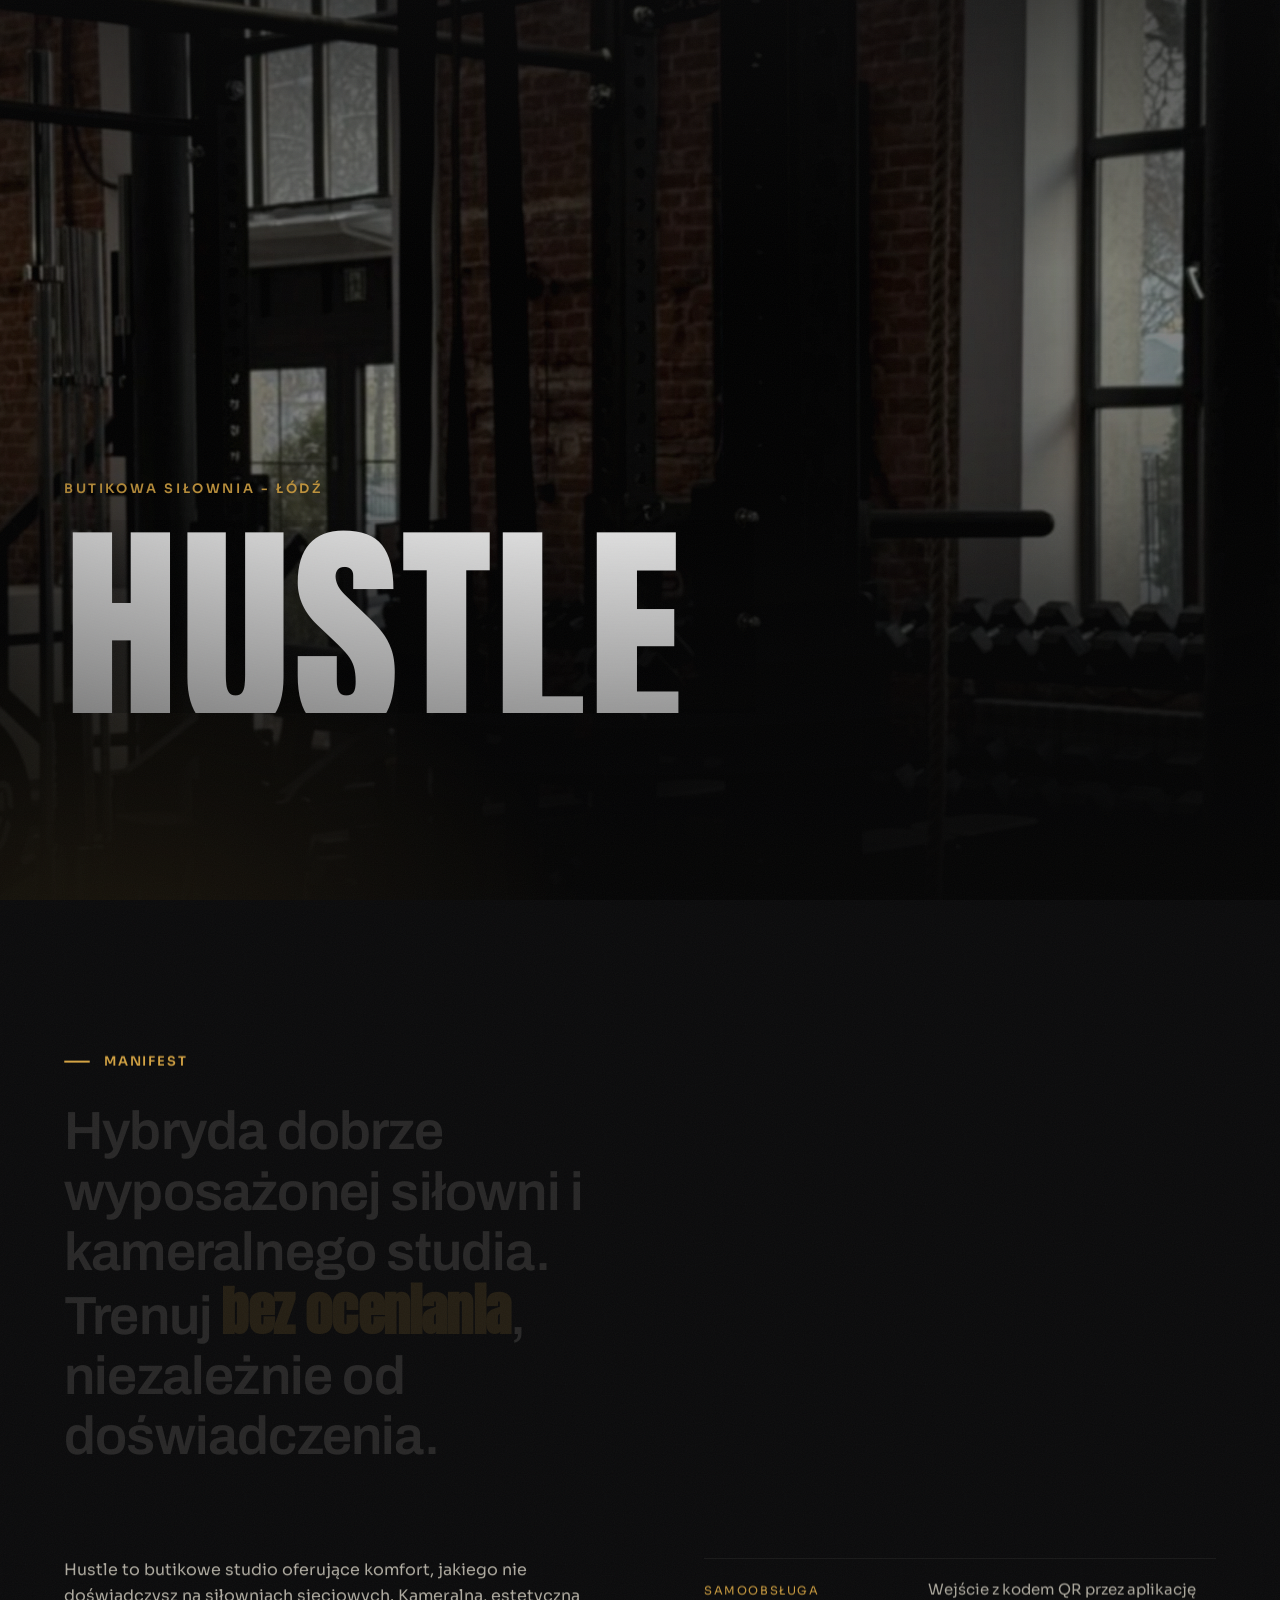
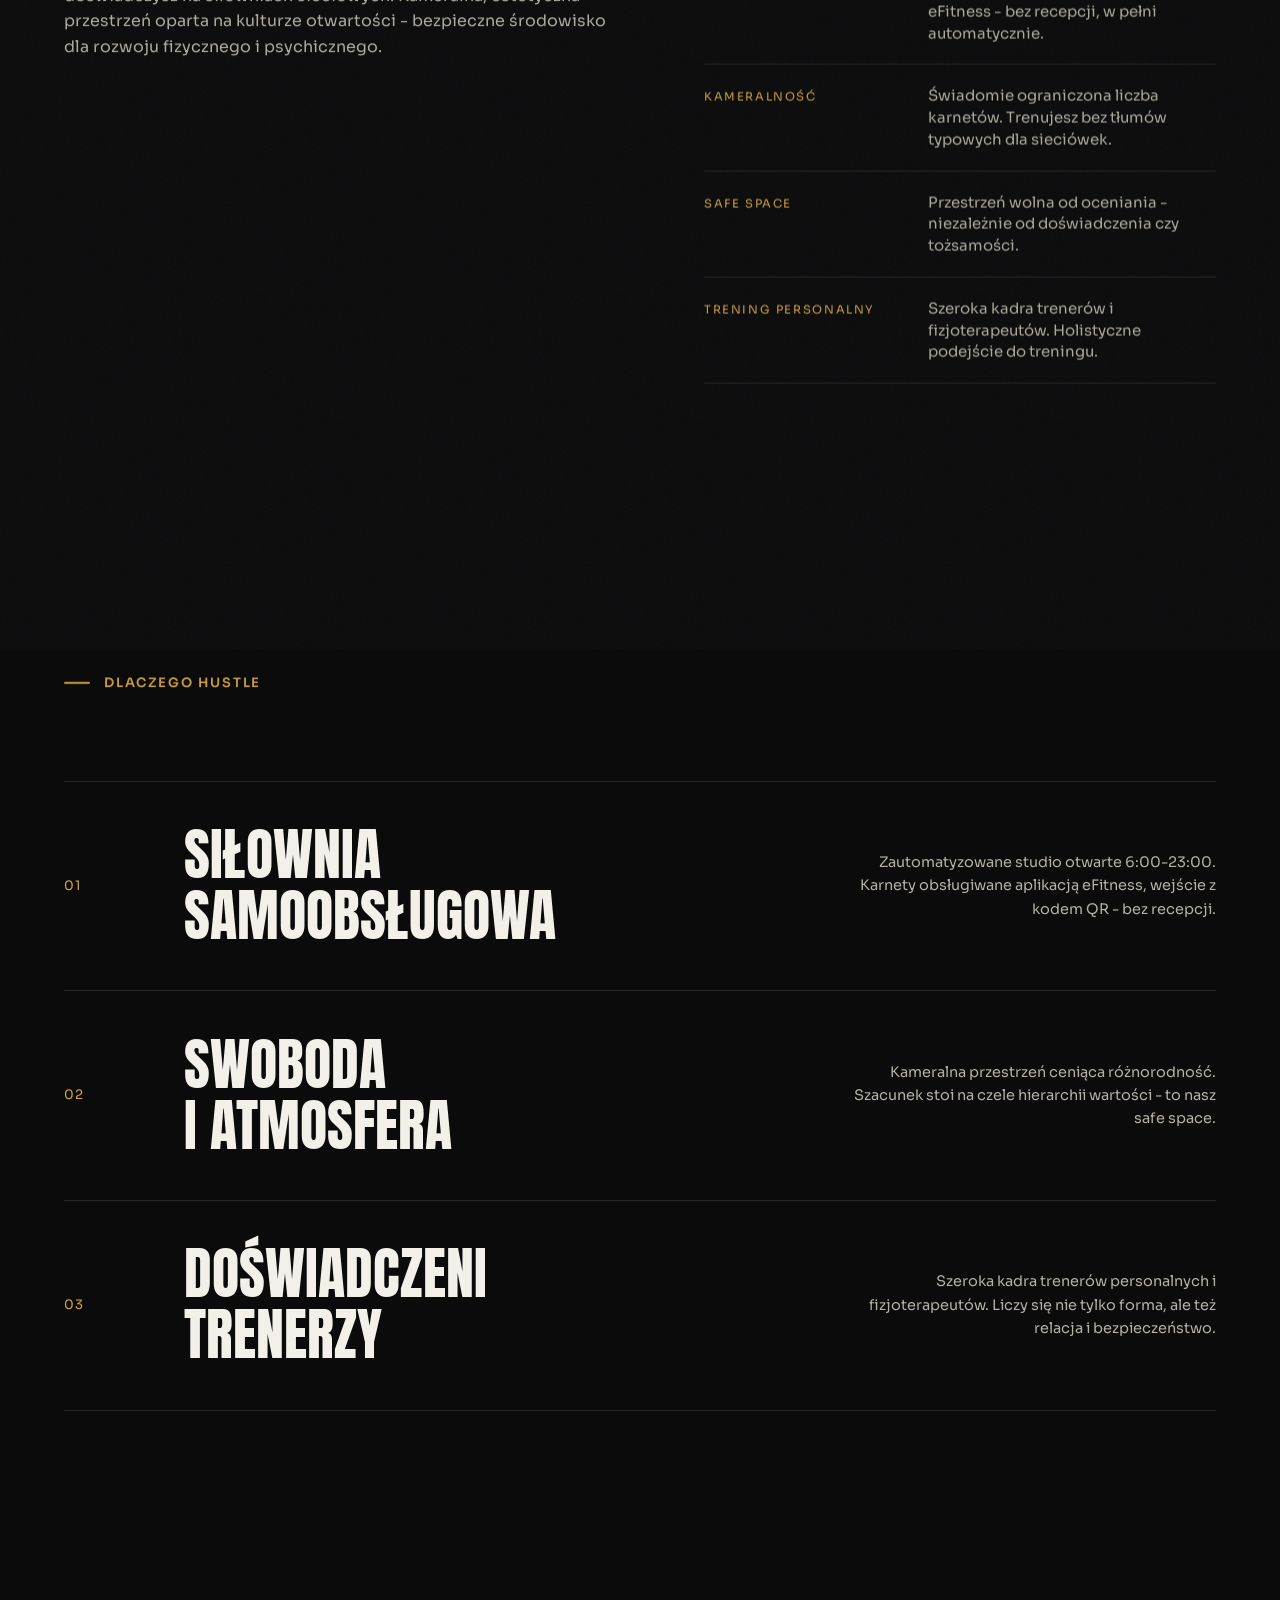
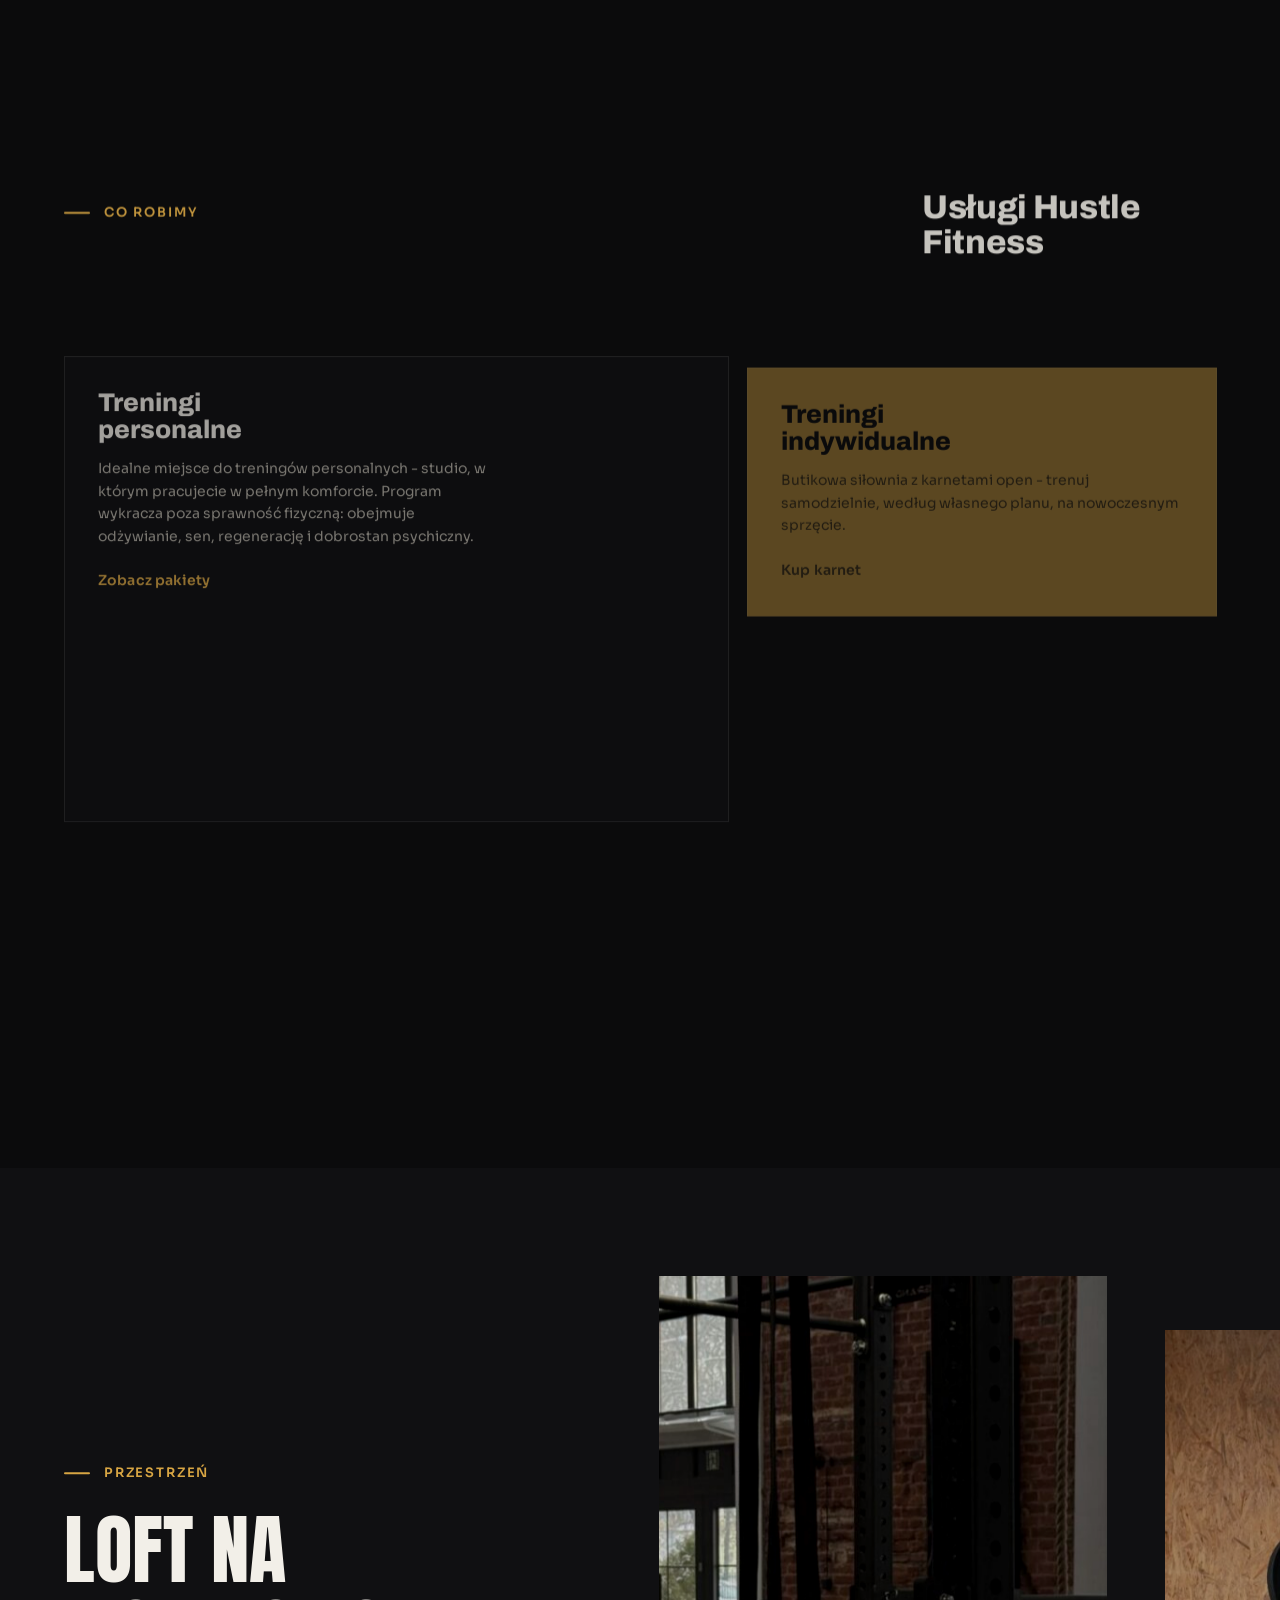
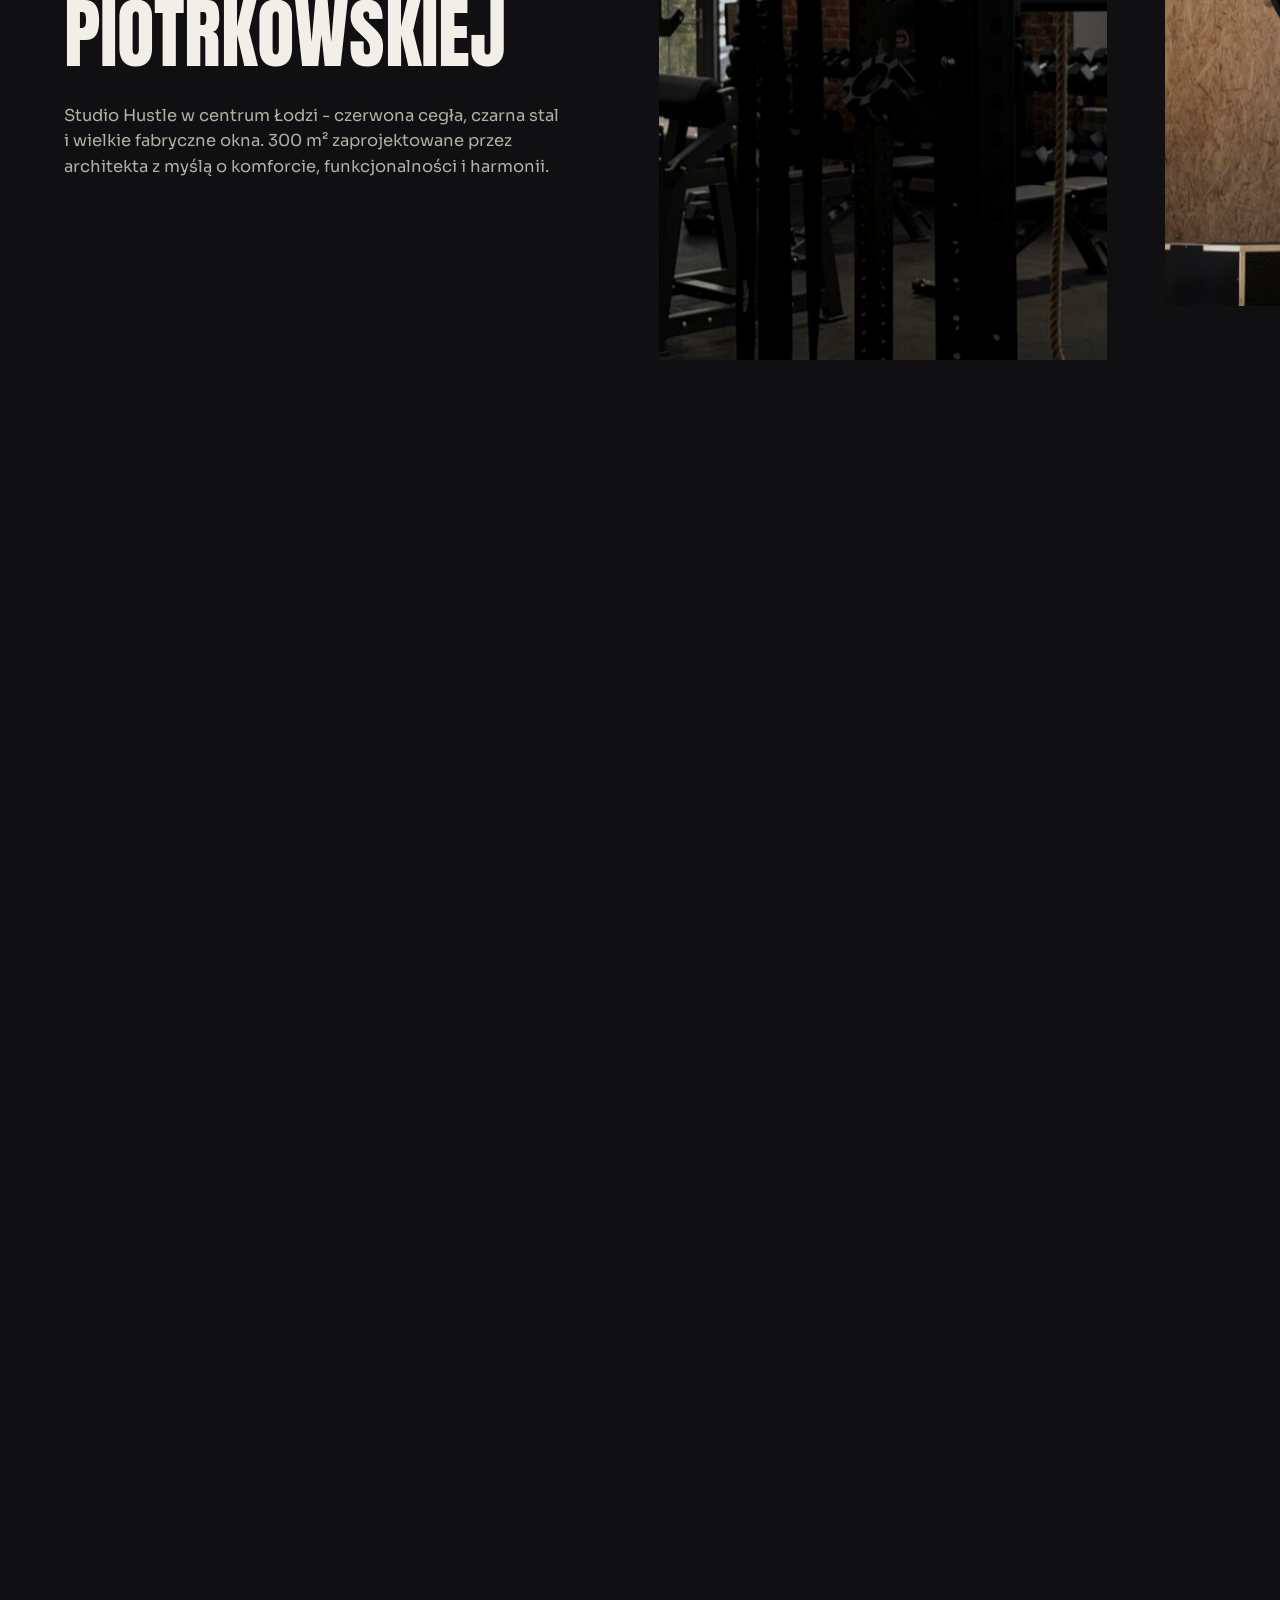
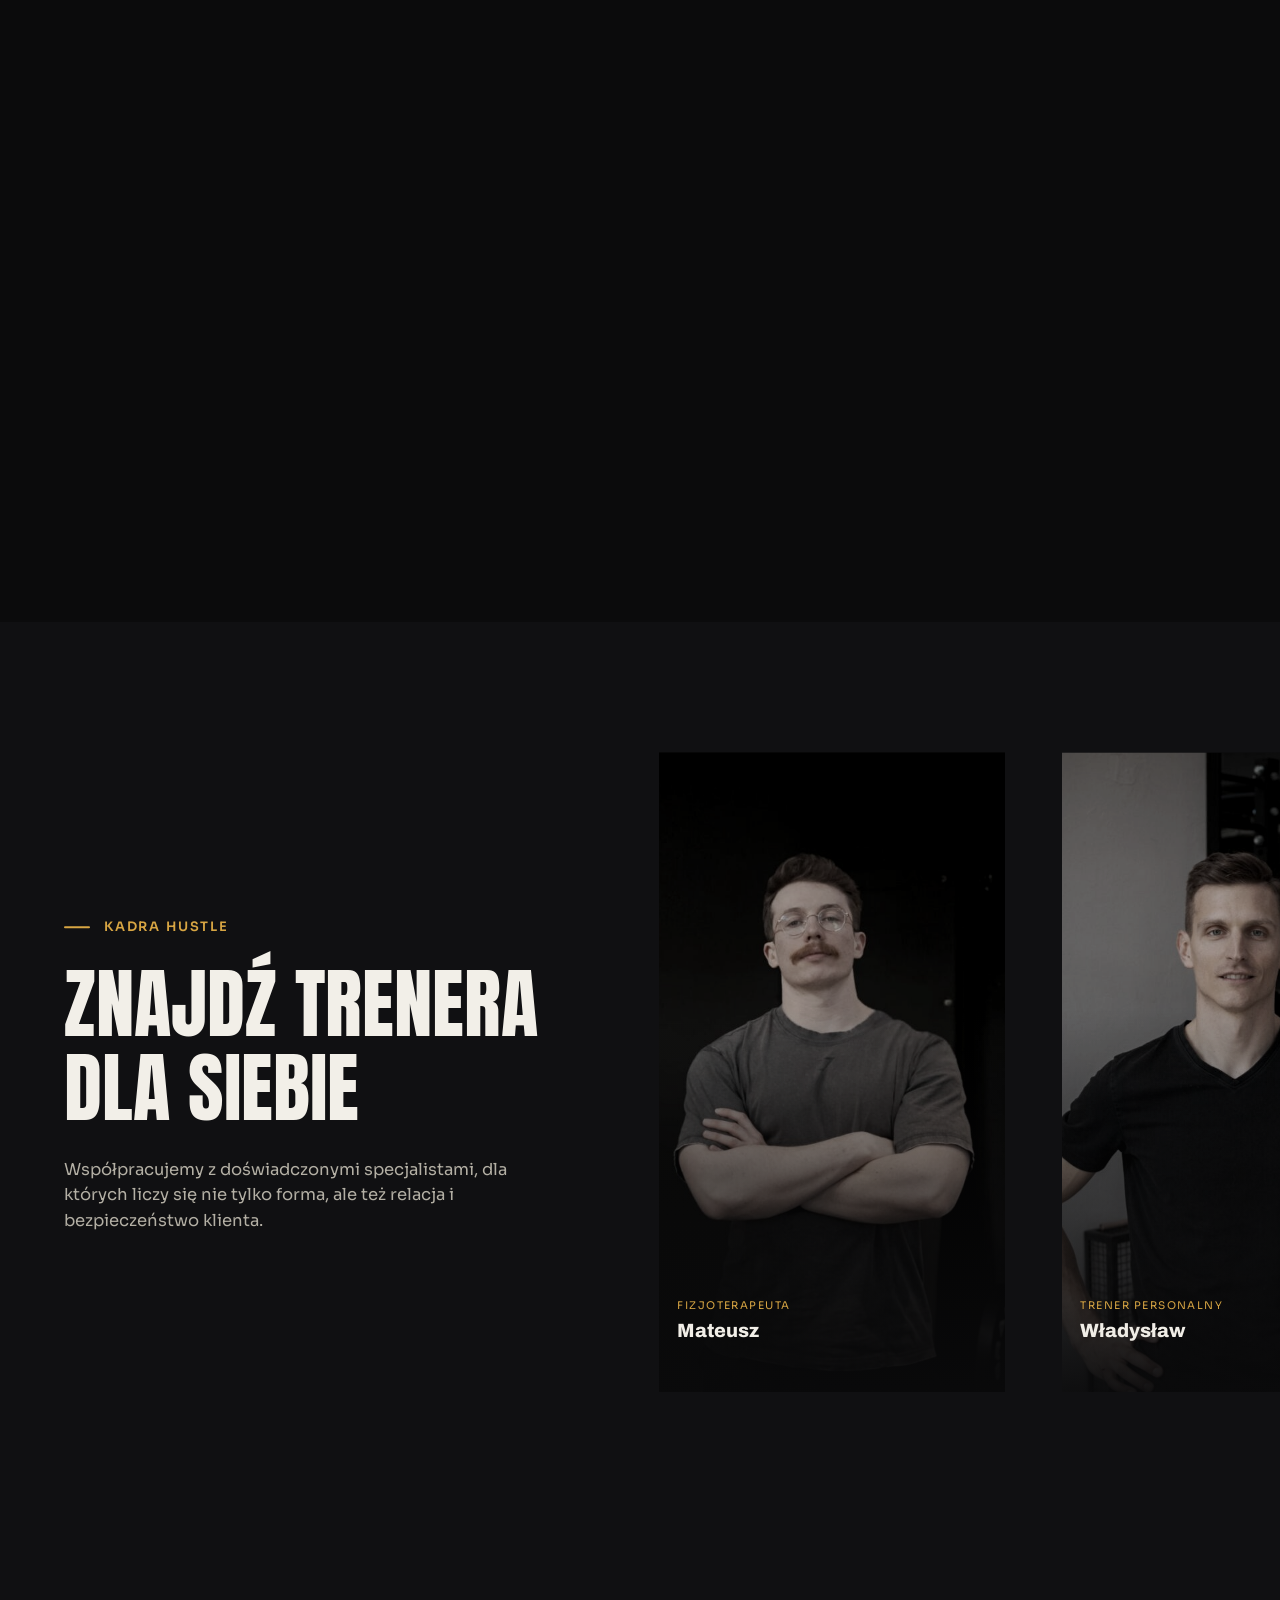
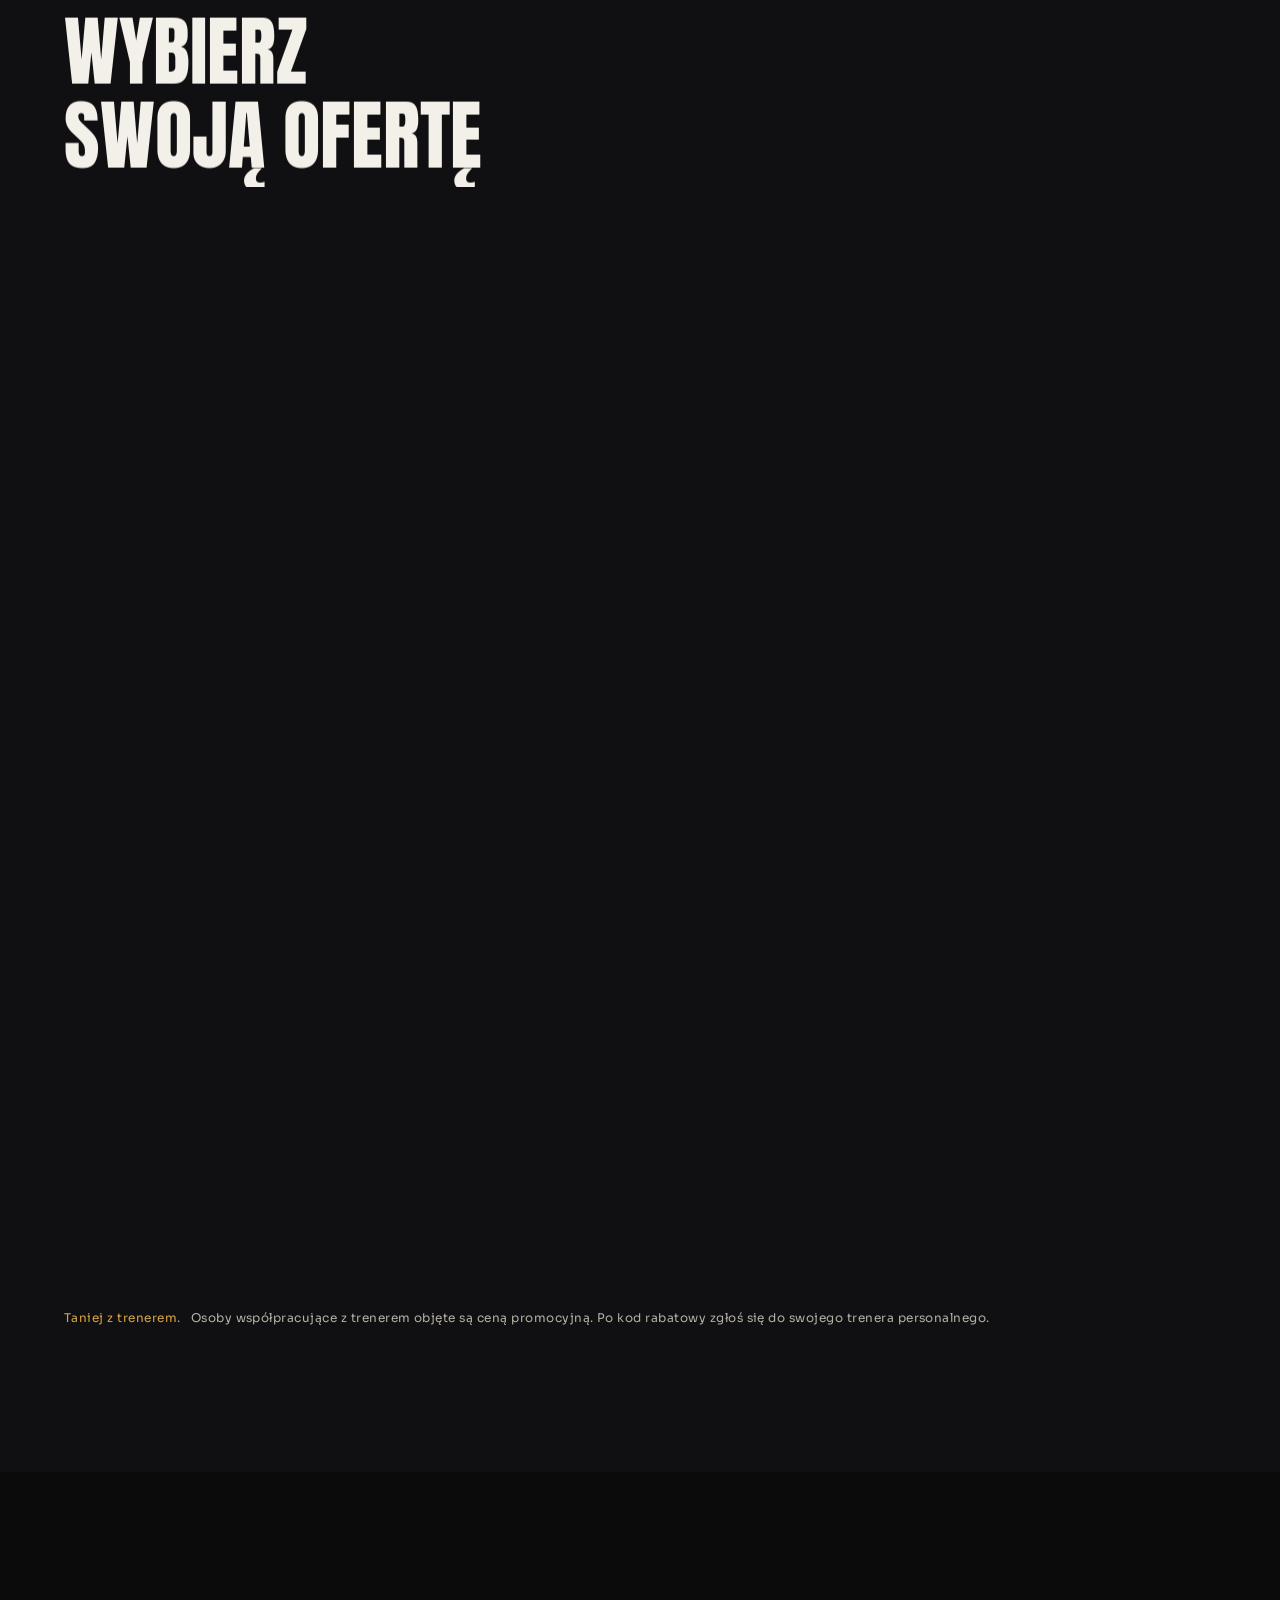
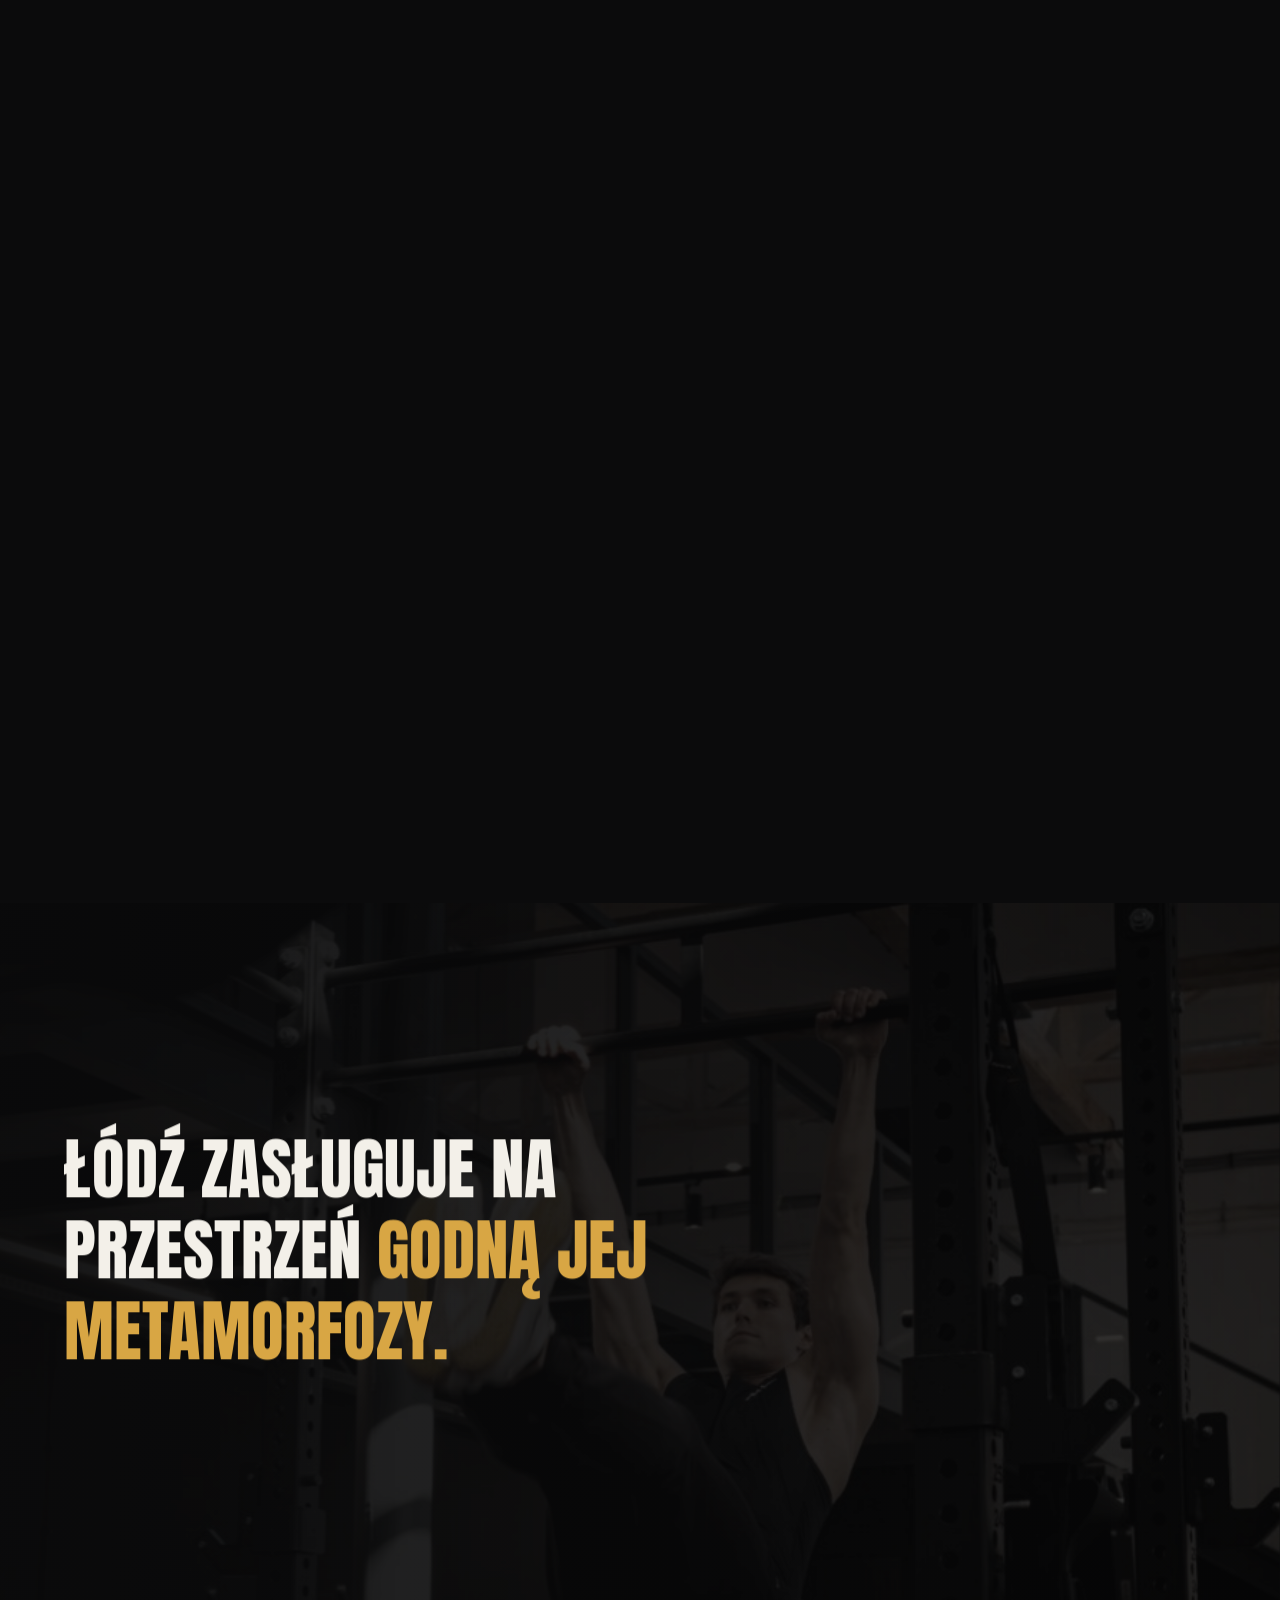
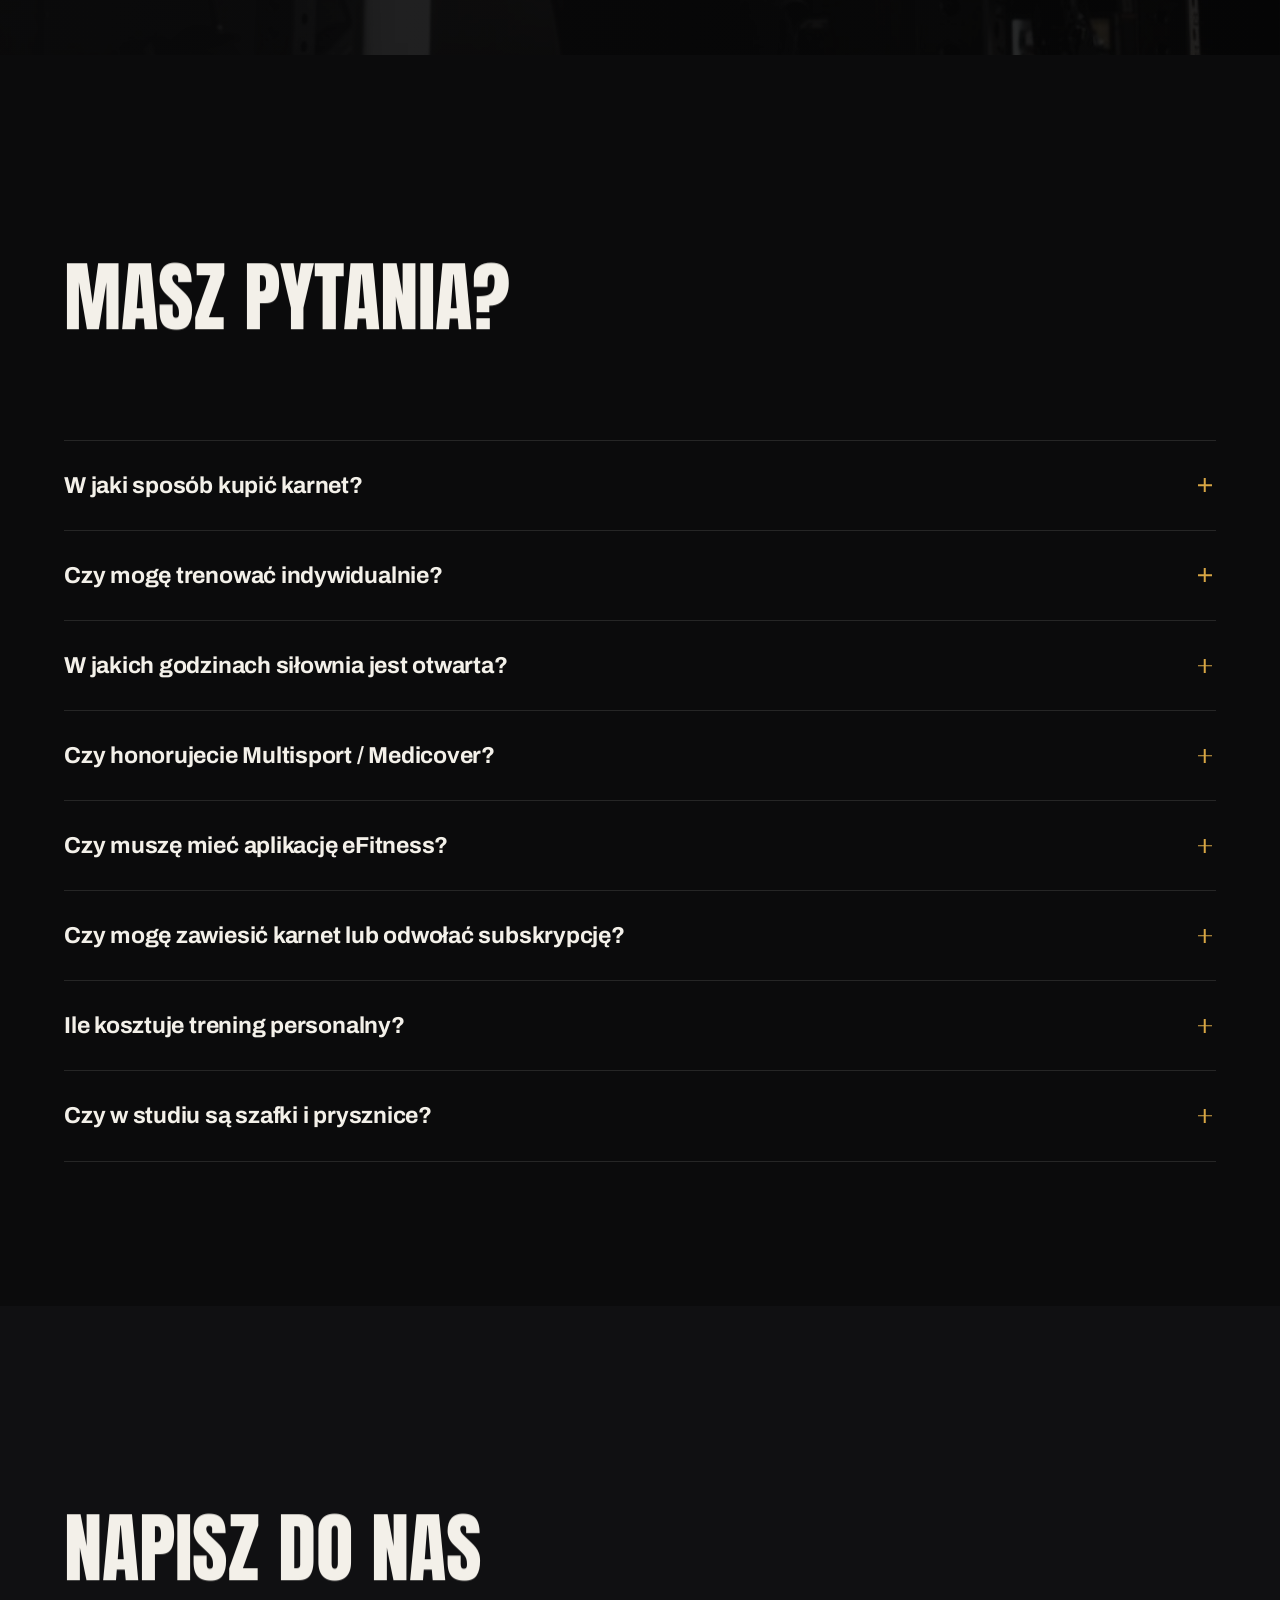
<file: index.html>
<!doctype html>
<html lang="pl">
<head>
<meta charset="utf-8">
<meta name="viewport" content="width=device-width, initial-scale=1">
<title>Hustle Fitness - Butikowa Siłownia & Studio Treningu | Łódź</title>
<meta name="description" content="HUSTLE FITNESS - butikowa, samoobsługowa siłownia i kameralne studio treningu personalnego w sercu Łodzi. 300 m², otwarte 6:00-23:00, safe space.">
<link rel="icon" href="/assets/img/logo.png">
<link rel="stylesheet" href="/assets/css/style.css?v=8">
</head>
<body>
<div class="grain"></div>

<div class="loader" id="loader">
  <div class="loader__inner">
    <div class="loader__word"><span>HUSTLE</span></div>
    <div class="loader__bar"><i></i></div>
    <div class="loader__pct"><span id="pct">0</span>% - Łódź / PL</div>
  </div>
</div>

<header class="nav" id="nav">
  <a href="#top" class="nav__brand" data-hover><span>HUSTLE</span></a>
  <nav class="nav__menu">
    <a href="#o-nas" data-hover>O nas</a>
    <a href="#przestrzen" data-hover>Przestrzeń</a>
    <a href="#kadra" data-hover>Kadra</a>
    <a href="#cennik" data-hover>Cennik</a>
    <a href="#faq" data-hover>FAQ</a>
    <a href="#kontakt" data-hover>Kontakt</a>
  </nav>
  <div class="nav__right">
    <a href="https://hustlefitness-lodz.cms.efitness.com.pl/kup-karnet" target="_blank" rel="noopener" class="nav__cta" data-hover>Kup karnet</a>
    <button class="nav__burger" id="burger" aria-label="Menu" data-hover><i></i><i></i></button>
  </div>
</header>

<div class="menu" id="menu">
  <button class="menu__close" id="menuClose" data-hover>(Zamknij)</button>
  <ul class="menu__list">
    <li><a href="#o-nas" data-menu data-hover><span class="num">01</span>O nas</a></li>
    <li><a href="#uslugi" data-menu data-hover><span class="num">02</span>Usługi</a></li>
    <li><a href="#przestrzen" data-menu data-hover><span class="num">03</span>Przestrzeń</a></li>
    <li><a href="#kadra" data-menu data-hover><span class="num">04</span>Kadra</a></li>
    <li><a href="#cennik" data-menu data-hover><span class="num">05</span>Cennik</a></li>
    <li><a href="#faq" data-menu data-hover><span class="num">06</span>FAQ</a></li>
    <li><a href="#kontakt" data-menu data-hover><span class="num">07</span>Kontakt</a></li>
  </ul>
  <div class="menu__aside">
    <p>ul. Piotrkowska 276 D<br>90-009 Łódź</p>
    <p class="lbl">Godziny</p>
    <p>Codziennie 6:00 - 23:00</p>
    <p class="lbl">Kontakt</p>
    <p>+48 500 671 980<br>kontakt@hustlefitness.pl</p>
  </div>
</div>

<main id="top">

  
  <section class="hero" id="hero">
    <div class="hero__media" data-hero-img>
      <img src="/assets/img/hero.jpg" alt="Wnętrze siłowni HUSTLE - industrialny loft w Łodzi">
    </div>
    <div class="hero__glow"></div>
    <div class="hero__inner shell">
      <p class="hero__eyebrow">Butikowa siłownia - Łódź</p>
      <h1 class="hero__title">
        <span class="reveal-line"><span>HUSTLE</span></span>
      </h1>
      <div class="hero__foot">
        <p class="hero__sub"><b>Samoobsługowa siłownia i kameralne studio treningu personalnego</b> w sercu Łodzi. Trenuj komfortowo - indywidualnie lub z trenerem.</p>
        <div class="hero__actions">
          <a href="#cennik" class="btn"><span>Kup karnet</span><span class="arrow"></span></a>
          <a href="#o-nas" class="btn-ghost">Poznaj klub</a>
        </div>
      </div>
    </div>
  </section>

  
  <section class="manifest section shell" id="o-nas">
    <span class="kicker" data-anim="fade-up">Manifest</span>
    <h2 class="manifest__text" style="margin-top:30px">
      <span data-words>Hybryda dobrze wyposażonej siłowni i kameralnego studia. Trenuj <em>bez oceniania</em>, niezależnie od doświadczenia.</span>
    </h2>
    <div class="manifest__bottom">
      <p class="manifest__p" data-anim="fade-up">Hustle to butikowe studio oferujące komfort, jakiego nie doświadczysz na siłowniach sieciowych. Kameralna, estetyczna przestrzeń oparta na kulturze otwartości - bezpieczne środowisko dla rozwoju fizycznego i psychicznego.</p>
      <div class="attrs" data-anim="fade-up">
        <div class="attr"><span class="attr__k">Samoobsługa</span><span class="attr__v">Wejście z kodem QR przez aplikację eFitness - bez recepcji, w pełni automatycznie.</span></div>
        <div class="attr"><span class="attr__k">Kameralność</span><span class="attr__v">Świadomie ograniczona liczba karnetów. Trenujesz bez tłumów typowych dla sieciówek.</span></div>
        <div class="attr"><span class="attr__k">Safe space</span><span class="attr__v">Przestrzeń wolna od oceniania - niezależnie od doświadczenia czy tożsamości.</span></div>
        <div class="attr"><span class="attr__k">Trening personalny</span><span class="attr__v">Szeroka kadra trenerów i fizjoterapeutów. Holistyczne podejście do treningu.</span></div>
      </div>
    </div>
  </section>

  
  <section class="section shell">
    <div class="eyebrow-row">
      <span class="kicker" data-anim="fade-up">Dlaczego Hustle</span>
    </div>
    <div class="philo" id="philo">
      <div class="philo__row">
        <span class="philo__num">01</span>
        <h3 class="philo__h">Siłownia<br>samoobsługowa</h3>
        <p class="philo__desc">Zautomatyzowane studio otwarte 6:00-23:00. Karnety obsługiwane aplikacją eFitness, wejście z kodem QR - bez recepcji.</p>
      </div>
      <div class="philo__row">
        <span class="philo__num">02</span>
        <h3 class="philo__h">Swoboda<br>i atmosfera</h3>
        <p class="philo__desc">Kameralna przestrzeń ceniąca różnorodność. Szacunek stoi na czele hierarchii wartości - to nasz safe space.</p>
      </div>
      <div class="philo__row">
        <span class="philo__num">03</span>
        <h3 class="philo__h">Doświadczeni<br>trenerzy</h3>
        <p class="philo__desc">Szeroka kadra trenerów personalnych i fizjoterapeutów. Liczy się nie tylko forma, ale też relacja i bezpieczeństwo.</p>
      </div>
    </div>
  </section>

  <div class="wave" aria-hidden="true"><svg viewBox="0 0 1440 80" preserveAspectRatio="none"><path pathLength="1" d="M0,40 C360,4 520,76 760,40 C1000,4 1160,76 1440,40"/></svg></div>

  
  <section class="section shell" id="uslugi">
    <div class="eyebrow-row">
      <span class="kicker" data-anim="fade-up">Co robimy</span>
      <h2 class="h-md" data-anim="fade-up" style="max-width:14ch">Usługi Hustle Fitness</h2>
    </div>
    <div class="bento">
      <article class="cell cell--a" data-anim="fade-up" data-hover>
        <span class="glow"></span>
        <div>
          <h3 class="cell__h">Treningi<br>personalne</h3>
          <p class="cell__p">Idealne miejsce do treningów personalnych - studio, w którym pracujecie w pełnym komforcie. Program wykracza poza sprawność fizyczną: obejmuje odżywianie, sen, regenerację i dobrostan psychiczny.</p>
          <a href="#cennik" class="cell__link" data-hover>Zobacz pakiety</a>
        </div>
      </article>
      <article class="cell cell--b cell--feat" data-anim="fade-up" data-hover>
        <span class="glow"></span>
        <div>
          <h3 class="cell__h">Treningi<br>indywidualne</h3>
          <p class="cell__p">Butikowa siłownia z karnetami open - trenuj samodzielnie, według własnego planu, na nowoczesnym sprzęcie.</p>
          <a href="#cennik" class="cell__link" data-hover>Kup karnet</a>
        </div>
      </article>
      <article class="cell cell--c" data-anim="fade-up" data-hover>
        <span class="glow"></span>
        <div>
          <h3 class="cell__h">Zajęcia grupowe</h3>
          <p class="cell__p">Kameralne grupy 8-osobowe w ramach karnetu. CROSS, Mobility, Siłowy-Funkcjonalny i HYROX.</p>
          <a href="#zajecia" class="cell__link" data-hover>Grafik zajęć</a>
        </div>
      </article>
      <article class="cell cell--d" data-anim="fade-up" data-hover>
        <span class="glow"></span>
        <div>
          <h3 class="cell__h">Fizjoterapia</h3>
          <p class="cell__p">Wsparcie przy urazach, przetrenowaniu i regeneracji w HoliClinic.</p>
        </div>
      </article>
      <article class="cell cell--e" data-anim="fade-up" data-hover>
        <span class="glow"></span>
        <div>
          <h3 class="cell__h">Przestrzeń zaprojektowana przez architekta</h3>
          <p class="cell__p">Przestronna strefa funkcjonalna z wolnymi ciężarami w centrum, uzupełniona maszynami siłowymi - wszechstronny i bezpieczny trening w czystej, zorganizowanej przestrzeni.</p>
        </div>
      </article>
    </div>
  </section>

  
  <section class="space" id="przestrzen">
    <div class="hscroll">
      <div class="hscroll__track">
        <div class="hcard hcard--text">
          <span class="kicker">Przestrzeń</span>
          <h2 class="h-lg" style="margin:24px 0 26px">Loft na<br>Piotrkowskiej</h2>
          <p class="lead">Studio Hustle w centrum Łodzi - czerwona cegła, czarna stal i wielkie fabryczne okna. 300 m² zaprojektowane przez architekta z myślą o komforcie, funkcjonalności i harmonii.</p>
        </div>
        <figure class="hcard hcard--img tall"><img src="/assets/img/hero.jpg" alt="Strefa wolnych ciężarów"></figure>
        <figure class="hcard hcard--img"><img src="/assets/img/gym-1.jpg" alt="Trening siłowy"></figure>
        <figure class="hcard hcard--img tall"><img src="/assets/img/gym-deadlift.jpg" alt="Wolne ciężary"></figure>
        <figure class="hcard hcard--img"><img src="/assets/img/gym-ropes.jpg" alt="Trening funkcjonalny"></figure>
        <figure class="hcard hcard--img tall"><img src="/assets/img/gym-rower.jpg" alt="Cardio i HYROX"></figure>
        <figure class="hcard hcard--img"><img src="/assets/img/interior-2.jpg" alt="Strefa wypoczynku"></figure>
      </div>
    </div>
  </section>

  
  <section class="section shell" id="zajecia">
    <div class="eyebrow-row">
      <span class="kicker" data-anim="fade-up">Zajęcia grupowe</span>
      <h2 class="h-md" data-anim="fade-up" style="max-width:16ch">Kameralne grupy, maksymalnie 8 osób</h2>
    </div>
    <div class="classes">
      <article class="class" data-anim="fade-up" data-hover>
        <div class="class__no">01</div>
        <h3 class="class__h">Cross Training</h3>
        <div class="class__tag">z Tobiaszem</div>
        <p class="class__p">Ogólnorozwojowy trening łączący zadania funkcjonalne, siłowe oraz wytrzymałościowe.</p>
      </article>
      <article class="class" data-anim="fade-up" data-hover>
        <div class="class__no">02</div>
        <h3 class="class__h">Mobility</h3>
        <div class="class__tag">z Władysławem</div>
        <p class="class__p">Elementy wzmacniające łączące poprawę mobilności, elastyczności i siły mięśni głębokich.</p>
      </article>
      <article class="class" data-anim="fade-up" data-hover>
        <div class="class__no">03</div>
        <h3 class="class__h">Siłowy - Funkcjonalny</h3>
        <div class="class__tag">z Bartkiem</div>
        <p class="class__p">Zajęcia z wolnymi ciężarami - poprawiają siłę i koordynację w funkcjonalnym treningu całego ciała.</p>
      </article>
    </div>
  </section>

  <div class="wave" aria-hidden="true"><svg viewBox="0 0 1440 80" preserveAspectRatio="none"><path pathLength="1" d="M0,40 C360,4 520,76 760,40 C1000,4 1160,76 1440,40"/></svg></div>

  
  <section class="space" id="kadra">
    <div class="hscroll">
      <div class="hscroll__track">
        <div class="hcard hcard--text">
          <span class="kicker">Kadra Hustle</span>
          <h2 class="h-lg" style="margin:24px 0 26px">Znajdź trenera<br>dla siebie</h2>
          <p class="lead">Współpracujemy z doświadczonymi specjalistami, dla których liczy się nie tylko forma, ale też relacja i bezpieczeństwo klienta.</p>
        </div>
        <a class="hcard trainer-card" href="https://instagram.com/fizjo_trening_bieganie" target="_blank" rel="noopener">
          <img src="/assets/img/trener-mateusz.jpg" alt="Fizjoterapeuta Mateusz">
          <div class="trainer__grad"></div>
          <div class="trainer__info"><div class="trainer__role">Fizjoterapeuta</div><div class="trainer__name">Mateusz</div><span class="trainer__ig">@ fizjo_trening_bieganie</span></div>
        </a>
        <a class="hcard trainer-card" href="https://instagram.com/wladyslaw.lorek" target="_blank" rel="noopener">
          <img src="/assets/img/trener-wladyslaw.jpg" alt="Trener Władysław">
          <div class="trainer__grad"></div>
          <div class="trainer__info"><div class="trainer__role">Trener personalny</div><div class="trainer__name">Władysław</div><span class="trainer__ig">@ wladyslaw.lorek</span></div>
        </a>
        <a class="hcard trainer-card" href="https://instagram.com/suchareczky" target="_blank" rel="noopener">
          <img src="/assets/img/trener-bartosz.jpg" alt="Trener Bartosz">
          <div class="trainer__grad"></div>
          <div class="trainer__info"><div class="trainer__role">Trener personalny</div><div class="trainer__name">Bartosz</div><span class="trainer__ig">@ suchareczky</span></div>
        </a>
        <a class="hcard trainer-card" href="https://instagram.com/trenertobiasz" target="_blank" rel="noopener">
          <img src="/assets/img/trener-tobiasz.jpg" alt="Trener Tobiasz">
          <div class="trainer__grad"></div>
          <div class="trainer__info"><div class="trainer__role">Trener personalny</div><div class="trainer__name">Tobiasz</div><span class="trainer__ig">@ trenertobiasz</span></div>
        </a>
        <a class="hcard trainer-card" href="https://instagram.com/_justyna.wilk_" target="_blank" rel="noopener">
          <img src="/assets/img/trener-justyna.jpg" alt="Trenerka Justyna">
          <div class="trainer__grad"></div>
          <div class="trainer__info"><div class="trainer__role">Trenerka personalna</div><div class="trainer__name">Justyna</div><span class="trainer__ig">@ _justyna.wilk_</span></div>
        </a>
      </div>
    </div>
  </section>

  
  <section class="pricing section shell" id="cennik">
    <div class="eyebrow-row">
      <div>
        <span class="kicker" data-anim="fade-up">Cennik</span>
        <h2 class="h-lg" data-anim="fade-up" style="margin-top:18px">Wybierz<br>swoją ofertę</h2>
      </div>
      <div class="tabs" data-anim="fade-up">
        <button class="tab active" data-tab="karnety" data-hover>Karnety</button>
        <button class="tab" data-tab="personalne" data-hover>Treningi personalne</button>
      </div>
    </div>

    
    <div class="pane active" data-pane="karnety">
      <div class="price-grid">
        <article class="plan plan--featured" data-anim="fade-up" data-hover>
          <span class="plan__ribbon">Promocja</span>
          <div class="plan__name">Karnet w subskrypcji</div>
          <div class="plan__tag">Klasyczny</div>
          <div class="plan__price"><span class="plan__old">220 zł</span><span class="plan__now">170<span class="z">zł</span></span></div>
          <div class="plan__period">miesiąc · pełny dostęp</div>
          <ul class="plan__list">
            <li>Pełny dostęp 6:00-23:00</li>
            <li>Karnet samoodnawialny</li>
            <li>Miesięczny okres wypowiedzenia</li>
            <li>Darmowa konsultacja z trenerem</li>
            <li>Dostęp do zajęć grupowych</li>
            <li>Dystrybutor wody</li>
          </ul>
          <div class="plan__cta"><a class="plan__buy" href="https://hustlefitness-lodz.cms.efitness.com.pl/kup-karnet" target="_blank" rel="noopener" data-hover>Kup karnet <span></span></a></div>
        </article>

        <article class="plan" data-anim="fade-up" data-hover>
          <div class="plan__name">Subskrypcja 9-14</div>
          <div class="plan__tag">Poranny / dzienny</div>
          <div class="plan__price"><span class="plan__old">170 zł</span><span class="plan__now">120<span class="z">zł</span></span></div>
          <div class="plan__period">miesiąc · 9:00-14:00</div>
          <ul class="plan__list">
            <li>Dostęp 9:00-14:00</li>
            <li>Karnet samoodnawialny</li>
            <li>Miesięczny okres wypowiedzenia</li>
            <li>Darmowa konsultacja z trenerem</li>
            <li>Dostęp do zajęć grupowych</li>
            <li>Dystrybutor wody</li>
          </ul>
          <div class="plan__cta"><a class="plan__buy" href="https://hustlefitness-lodz.cms.efitness.com.pl/kup-karnet" target="_blank" rel="noopener" data-hover>Kup karnet <span></span></a></div>
        </article>

        <article class="plan" data-anim="fade-up" data-hover>
          <div class="plan__name">Karnet miesięczny</div>
          <div class="plan__tag">Klasyczny · bez umowy</div>
          <div class="plan__price"><span class="plan__old">270 zł</span><span class="plan__now">220<span class="z">zł</span></span></div>
          <div class="plan__period">30 dni · pełny dostęp</div>
          <ul class="plan__list">
            <li>Pełny dostęp 6:00-23:00</li>
            <li>30 dni ważności karnetu</li>
            <li>Brak okresu wypowiedzenia</li>
            <li>Darmowa konsultacja z trenerem</li>
            <li>Dostęp do zajęć grupowych</li>
            <li>Dystrybutor wody</li>
          </ul>
          <div class="plan__cta"><a class="plan__buy" href="https://hustlefitness-lodz.cms.efitness.com.pl/kup-karnet" target="_blank" rel="noopener" data-hover>Kup karnet <span></span></a></div>
        </article>

        <article class="plan" data-anim="fade-up" data-hover>
          <div class="plan__name">Miesięczny 9-14</div>
          <div class="plan__tag">Poranny · bez umowy</div>
          <div class="plan__price"><span class="plan__old">210 zł</span><span class="plan__now">160<span class="z">zł</span></span></div>
          <div class="plan__period">30 dni · 9:00-14:00</div>
          <ul class="plan__list">
            <li>Dostęp 9:00-14:00</li>
            <li>30 dni ważności karnetu</li>
            <li>Brak okresu wypowiedzenia</li>
            <li>Darmowa konsultacja z trenerem</li>
            <li>Dostęp do zajęć grupowych</li>
            <li>Dystrybutor wody</li>
          </ul>
          <div class="plan__cta"><a class="plan__buy" href="https://hustlefitness-lodz.cms.efitness.com.pl/kup-karnet" target="_blank" rel="noopener" data-hover>Kup karnet <span></span></a></div>
        </article>

        <article class="plan" data-anim="fade-up" data-hover>
          <div class="plan__name">Wejście jednorazowe</div>
          <div class="plan__tag">Całodniowe</div>
          <div class="plan__price"><span class="plan__now">55<span class="z">zł</span></span></div>
          <div class="plan__period">jednorazowo</div>
          <ul class="plan__list">
            <li>Jednorazowe wejście 6:00-23:00</li>
            <li>Dostęp do zajęć grupowych</li>
            <li>Dystrybutor wody</li>
          </ul>
          <div class="plan__cta"><a class="plan__buy" href="https://hustlefitness-lodz.cms.efitness.com.pl/kup-karnet" target="_blank" rel="noopener" data-hover>Kup wejście <span></span></a></div>
        </article>

        <article class="plan plan--wide" data-anim="fade-up" data-hover>
          <div class="plan__name">Karnet trenerski</div>
          <div class="plan__tag">Prowadź treningi w Hustle</div>
          <div class="plan__price"><span class="plan__now">1200<span class="z">zł</span></span></div>
          <div class="plan__period">miesiąc · model B2B2C</div>
          <ul class="plan__list plan__list--cols">
            <li>Pełny dostęp 6:00-23:00</li>
            <li>Elastyczna umowa współpracy</li>
            <li>Dostęp do strefy wypoczynkowej</li>
            <li>Wsparcie w rozwoju działalności</li>
            <li>Promocja trenera przez studio</li>
            <li>Przestrzeń dla Twoich klientów</li>
          </ul>
          <div class="plan__cta"><a class="plan__buy plan__buy--narrow" href="#kontakt" data-hover>Napisz do nas <span></span></a></div>
        </article>
      </div>
      <p class="price-note"><b>Taniej z trenerem.</b> Osoby współpracujące z trenerem objęte są ceną promocyjną. Po kod rabatowy zgłoś się do swojego trenera personalnego.</p>
    </div>

    
    <div class="pane" data-pane="personalne">
      <div class="price-grid">
        <article class="plan" data-hover>
          <div class="plan__name">Pakiet 4 treningów</div>
          <div class="plan__tag">Trening personalny 1:1</div>
          <div class="plan__price"><span class="plan__now">150<span class="z">zł</span></span></div>
          <div class="plan__period">trening · 600 zł za pakiet</div>
          <ul class="plan__list"><li>4 sesje 1:1 z trenerem</li><li>Plan treningowy w cenie</li><li>Konsultacje żywieniowe</li><li>Do wykorzystania w 30 dni</li></ul>
          <div class="plan__cta"><a class="plan__buy" href="https://hustlefitness-lodz.cms.efitness.com.pl/kup-karnet" target="_blank" rel="noopener" data-hover>Kup pakiet <span></span></a></div>
        </article>
        <article class="plan plan--featured" data-hover>
          <span class="plan__ribbon">Popularne</span>
          <div class="plan__name">Pakiet 8 treningów</div>
          <div class="plan__tag">Trening personalny 1:1</div>
          <div class="plan__price"><span class="plan__now">140<span class="z">zł</span></span></div>
          <div class="plan__period">trening · 1120 zł za pakiet</div>
          <ul class="plan__list"><li>8 sesji 1:1 z trenerem</li><li>Plan treningowy w cenie</li><li>Konsultacje żywieniowe</li><li>Do wykorzystania w 30 dni</li></ul>
          <div class="plan__cta"><a class="plan__buy" href="https://hustlefitness-lodz.cms.efitness.com.pl/kup-karnet" target="_blank" rel="noopener" data-hover>Kup pakiet <span></span></a></div>
        </article>
        <article class="plan" data-hover>
          <div class="plan__name">Pakiet 12 treningów</div>
          <div class="plan__tag">Trening personalny 1:1</div>
          <div class="plan__price"><span class="plan__now">130<span class="z">zł</span></span></div>
          <div class="plan__period">trening · 1560 zł za pakiet</div>
          <ul class="plan__list"><li>12 sesji 1:1 z trenerem</li><li>Plan treningowy w cenie</li><li>Konsultacje żywieniowe</li><li>Do wykorzystania w 30 dni</li></ul>
          <div class="plan__cta"><a class="plan__buy" href="https://hustlefitness-lodz.cms.efitness.com.pl/kup-karnet" target="_blank" rel="noopener" data-hover>Kup pakiet <span></span></a></div>
        </article>
        <article class="plan" data-hover>
          <div class="plan__name">Duo - 4 treningi</div>
          <div class="plan__tag">Trening dla 2 osób</div>
          <div class="plan__price"><span class="plan__now">90<span class="z">zł</span></span></div>
          <div class="plan__period">os. · 720 zł za pakiet</div>
          <ul class="plan__list"><li>4 sesje dla 2 osób</li><li>Plan treningowy w cenie</li><li>Wspólna motywacja</li><li>Do wykorzystania w 30 dni</li></ul>
          <div class="plan__cta"><a class="plan__buy" href="https://hustlefitness-lodz.cms.efitness.com.pl/kup-karnet" target="_blank" rel="noopener" data-hover>Kup pakiet <span></span></a></div>
        </article>
        <article class="plan" data-hover>
          <div class="plan__name">Duo - 8 treningów</div>
          <div class="plan__tag">Trening dla 2 osób</div>
          <div class="plan__price"><span class="plan__now">85<span class="z">zł</span></span></div>
          <div class="plan__period">os. · 1360 zł za pakiet</div>
          <ul class="plan__list"><li>8 sesji dla 2 osób</li><li>Plan treningowy w cenie</li><li>Wspólna motywacja</li><li>Do wykorzystania w 30 dni</li></ul>
          <div class="plan__cta"><a class="plan__buy" href="https://hustlefitness-lodz.cms.efitness.com.pl/kup-karnet" target="_blank" rel="noopener" data-hover>Kup pakiet <span></span></a></div>
        </article>
        <article class="plan" data-hover>
          <div class="plan__name">Duo - 12 treningów</div>
          <div class="plan__tag">Trening dla 2 osób</div>
          <div class="plan__price"><span class="plan__now">80<span class="z">zł</span></span></div>
          <div class="plan__period">os. · 1920 zł za pakiet</div>
          <ul class="plan__list"><li>12 sesji dla 2 osób</li><li>Plan treningowy w cenie</li><li>Wspólna motywacja</li><li>Do wykorzystania w 30 dni</li></ul>
          <div class="plan__cta"><a class="plan__buy" href="https://hustlefitness-lodz.cms.efitness.com.pl/kup-karnet" target="_blank" rel="noopener" data-hover>Kup pakiet <span></span></a></div>
        </article>
      </div>
      <p class="price-note"><b>Pierwsza konsultacja gratis.</b> Omów plan i cele przed startem - napisz do nas w formularzu kontaktowym. Pakiet do wykorzystania w 30 dni (w uzasadnionych sytuacjach możliwe wydłużenie).</p>
    </div>
  </section>

  
  <section class="entry section shell" id="wejscie">
    <div class="eyebrow-row">
      <span class="kicker" data-anim="fade-up">Pierwsza wizyta</span>
      <h2 class="h-md" data-anim="fade-up" style="max-width:16ch">Wejście na siłownię w 4 krokach</h2>
    </div>
    <div class="entry__wrap">
      <ol class="steps">
        <li class="step" data-anim="fade-up"><span class="step__n"></span><div><h3 class="step__h">Kup karnet</h3><p class="step__p">Zakup karnet w przeglądarce lub aplikacji - wygodnie, jeszcze w domu przed wizytą.</p></div></li>
        <li class="step" data-anim="fade-up"><span class="step__n"></span><div><h3 class="step__h">Pobierz eFitness</h3><p class="step__p">Aplikacja eFitness generuje Twój indywidualny kod QR do wejścia.</p></div></li>
        <li class="step" data-anim="fade-up"><span class="step__n"></span><div><h3 class="step__h">Zaloguj się</h3><p class="step__p">Zarejestruj się lub zaloguj, aby aktywować dostęp do klubu.</p></div></li>
        <li class="step" data-anim="fade-up"><span class="step__n"></span><div><h3 class="step__h">Zeskanuj kod QR</h3><p class="step__p">Skieruj ekran równolegle do czytnika, zeskanuj kod i otwórz drzwi. Gotowe.</p></div></li>
      </ol>
      <div class="entry__visual" data-anim="fade-up">
        <span class="ring"></span><span class="ring r2"></span>
        <img src="/assets/img/qr-flow.png" alt="Wejście z kodem QR">
      </div>
    </div>
  </section>

  <div class="wave" aria-hidden="true"><svg viewBox="0 0 1440 80" preserveAspectRatio="none"><path pathLength="1" d="M0,40 C360,4 520,76 760,40 C1000,4 1160,76 1440,40"/></svg></div>

  
  <section class="quote">
    <div class="quote__media" data-quote-img><img src="/assets/img/gym-2.jpg" alt="Hustle Łódź"></div>
    <div class="quote__inner shell">
      <span class="kicker" data-anim="fade-up">Jesteśmy z Łodzi</span>
      <h2 class="quote__big" style="margin-top:26px" data-anim="fade-up">Łódź zasługuje na przestrzeń <em>godną jej metamorfozy.</em></h2>
      <p class="quote__p" data-anim="fade-up">Łódź to ciągłe zmiany na lepsze - a HUSTLE to Twoje zasłużone studio treningowe. Safe space oparty na kulturze otwartości, w którym każdy trenuje w komforcie i zaufaniu.</p>
    </div>
  </section>

  
  <section class="section shell" id="faq">
    <div class="eyebrow-row">
      <div>
        <span class="kicker" data-anim="fade-up">FAQ</span>
        <h2 class="h-lg" data-anim="fade-up" style="margin-top:18px">Masz pytania?</h2>
      </div>
    </div>
    <div class="faq__list">
      <div class="faq__item"><button class="faq__q" data-hover><h3>W jaki sposób kupić karnet?</h3><span class="faq__ico"></span></button><div class="faq__a"><div class="faq__a-in">Nasze studio jest bezobsługowe - karnet kupisz przez stronę lub aplikację eFitness. Zrób to wygodnie w domu, przed wizytą w klubie.</div></div></div>
      <div class="faq__item"><button class="faq__q" data-hover><h3>Czy mogę trenować indywidualnie?</h3><span class="faq__ico"></span></button><div class="faq__a"><div class="faq__a-in">Tak. Hustle umożliwia zarówno treningi z trenerem, jak i samodzielne korzystanie z przestrzeni po wykupieniu karnetu open gym.</div></div></div>
      <div class="faq__item"><button class="faq__q" data-hover><h3>W jakich godzinach siłownia jest otwarta?</h3><span class="faq__ico"></span></button><div class="faq__a"><div class="faq__a-in">Siłownia jest otwarta cały tydzień w szerokim zakresie 6:00-23:00. Klub funkcjonuje w formie samoobsługowej - nie ma recepcji, a infolinia dostępna jest w godzinach 8:00-18:00.</div></div></div>
      <div class="faq__item"><button class="faq__q" data-hover><h3>Czy honorujecie Multisport / Medicover?</h3><span class="faq__ico"></span></button><div class="faq__a"><div class="faq__a-in">Aktualnie karty sportowe nie są honorowane - to świadoma decyzja, która pozwala utrzymać kameralny charakter studia.</div></div></div>
      <div class="faq__item"><button class="faq__q" data-hover><h3>Czy muszę mieć aplikację eFitness?</h3><span class="faq__ico"></span></button><div class="faq__a"><div class="faq__a-in">Tak. Aplikacja eFitness pozwala wygenerować kod QR, który skanujesz przed wejściem - jest niezbędna do otwarcia drzwi.</div></div></div>
      <div class="faq__item"><button class="faq__q" data-hover><h3>Czy mogę zawiesić karnet lub odwołać subskrypcję?</h3><span class="faq__ico"></span></button><div class="faq__a"><div class="faq__a-in">Tak. Zawieszenie lub rezygnację zgłosisz bezpośrednio w aplikacji - wystarczy wyłączyć automatyczne odnawianie przed kolejnym cyklem rozliczeniowym.</div></div></div>
      <div class="faq__item"><button class="faq__q" data-hover><h3>Ile kosztuje trening personalny?</h3><span class="faq__ico"></span></button><div class="faq__a"><div class="faq__a-in">Cena zależy od trenera i pakietu. Trenerzy Hustle oferują pakiety 4, 8 lub 12 sesji, dostępne w aplikacji eFitness. Pierwsza konsultacja jest darmowa.</div></div></div>
      <div class="faq__item"><button class="faq__q" data-hover><h3>Czy w studiu są szafki i prysznice?</h3><span class="faq__ico"></span></button><div class="faq__a"><div class="faq__a-in">Tak - szafki zamykane na Twoją kłódkę, prysznice oraz w pełni wyposażone szatnie. Kłódkę zabierz ze sobą lub kup w automacie w klubie.</div></div></div>
    </div>
  </section>

  
  <section class="contact section shell" id="kontakt">
    <div class="eyebrow-row">
      <div>
        <span class="kicker" data-anim="fade-up">Kontakt</span>
        <h2 class="h-lg" data-anim="fade-up" style="margin-top:18px">Napisz do nas</h2>
      </div>
    </div>
    <div class="contact__wrap">
      <div class="contact__details">
        <p class="lead" style="font-size:16px">Klub funkcjonuje bez recepcji. Na pytania odpowiemy w social mediach, przez infolinię lub formularz.</p>
        <div class="cd"><div class="cd__lbl">Adres</div><div class="cd__val"><a href="https://maps.app.goo.gl/uKhA7zbbY1y4cjgX6" target="_blank" rel="noopener" data-hover>ul. Piotrkowska 276 D, Łódź</a></div></div>
        <div class="cd"><div class="cd__lbl">Godziny otwarcia</div><div class="cd__val">Codziennie&nbsp;&nbsp;·&nbsp;&nbsp;6:00 - 23:00</div></div>
        <div class="cd"><div class="cd__lbl">Telefon · infolinia 8-18</div><div class="cd__val"><a href="tel:+48500671980" data-hover>+48 500 671 980</a></div></div>
        <div class="cd"><div class="cd__lbl">E-mail</div><div class="cd__val"><a href="mailto:kontakt@hustlefitness.pl" data-hover>kontakt@hustlefitness.pl</a></div></div>
        <div class="cd"><div class="cd__lbl">Instagram</div><div class="cd__val"><a href="https://instagram.com/hustle_fitness" target="_blank" rel="noopener" data-hover>@hustle_fitness</a></div></div>
        <p class="step__p" style="max-width:46ch">Brama wjazdowa od ul. Milionowej (od 8:15) lub Piotrkowskiej. Dobrze skomunikowane centrum Łodzi - tramwaj, rower, samochód. Miejsca postojowe pod lokalem oraz parkingi w okolicy.</p>
      </div>
      <form class="form" id="contactForm" novalidate>
        <div class="field"><label>Imię i nazwisko</label><input type="text" name="name" required placeholder="Jan Kowalski"></div>
        <div class="row-2">
          <div class="field"><label>E-mail</label><input type="email" name="email" required placeholder="jan@email.pl"></div>
          <div class="field"><label>Telefon</label><input type="tel" name="phone" placeholder="500 600 700"></div>
        </div>
        <div class="field"><label>Wiadomość</label><textarea name="message" required placeholder="W czym możemy pomóc?"></textarea></div>
        <button type="submit" class="btn" data-hover><span>Wyślij wiadomość</span><span class="arrow"></span></button>
        <div class="form__msg" id="formMsg" role="alert"></div>
      </form>
    </div>
  </section>

</main>

<footer class="footer shell" id="footer">
  <div class="footer__big" data-anim="fade-up">HUSTLE</div>
  <div class="footer__cols">
    <div class="footer__col footer__brandcol">
      <div class="logo-row">HUSTLE FITNESS</div>
      <p>Butikowa, samoobsługowa siłownia i kameralne studio treningu personalnego. Łódź, Piotrkowska 276 D.</p>
    </div>
    <div class="footer__col">
      <h4>Menu</h4>
      <a href="#o-nas" data-hover>O nas</a>
      <a href="#uslugi" data-hover>Usługi</a>
      <a href="#przestrzen" data-hover>Przestrzeń</a>
      <a href="#kadra" data-hover>Kadra</a>
      <a href="#cennik" data-hover>Cennik</a>
    </div>
    <div class="footer__col">
      <h4>Informacje</h4>
      <a href="#faq" data-hover>FAQ</a>
      <a href="#wejscie" data-hover>Pierwsza wizyta</a>
      <a href="/regulamin" data-hover>Regulamin</a>
      <a href="/polityka-prywatnosci" data-hover>Polityka prywatności</a>
    </div>
    <div class="footer__col">
      <h4>Kontakt</h4>
      <p>ul. Piotrkowska 276 D<br>90-009 Łódź</p>
      <a href="tel:+48500671980" data-hover>+48 500 671 980</a>
      <a href="mailto:kontakt@hustlefitness.pl" data-hover>kontakt@hustlefitness.pl</a>
      <div class="footer__social">
        <a href="https://www.facebook.com" target="_blank" rel="noopener" data-hover>Facebook</a>
        <a href="https://instagram.com/hustle_fitness" target="_blank" rel="noopener" data-hover>Instagram</a>
      </div>
    </div>
  </div>
  <div class="footer__bottom">
    <span>© 2025 Hustle Fitness - Wszelkie prawa zastrzeżone.</span>
    <span>Otwarte codziennie 6:00 - 23:00</span>
    <span>Łódź / PL</span>
  </div>
</footer>

<script src="/assets/js/vendor/gsap.min.js"></script>
<script src="/assets/js/vendor/ScrollTrigger.min.js"></script>
<script src="/assets/js/vendor/ScrollToPlugin.min.js"></script>
<script src="/assets/js/vendor/lenis.min.js"></script>
<script src="/assets/js/app.js?v=8"></script>
</body>
</html>
</file>
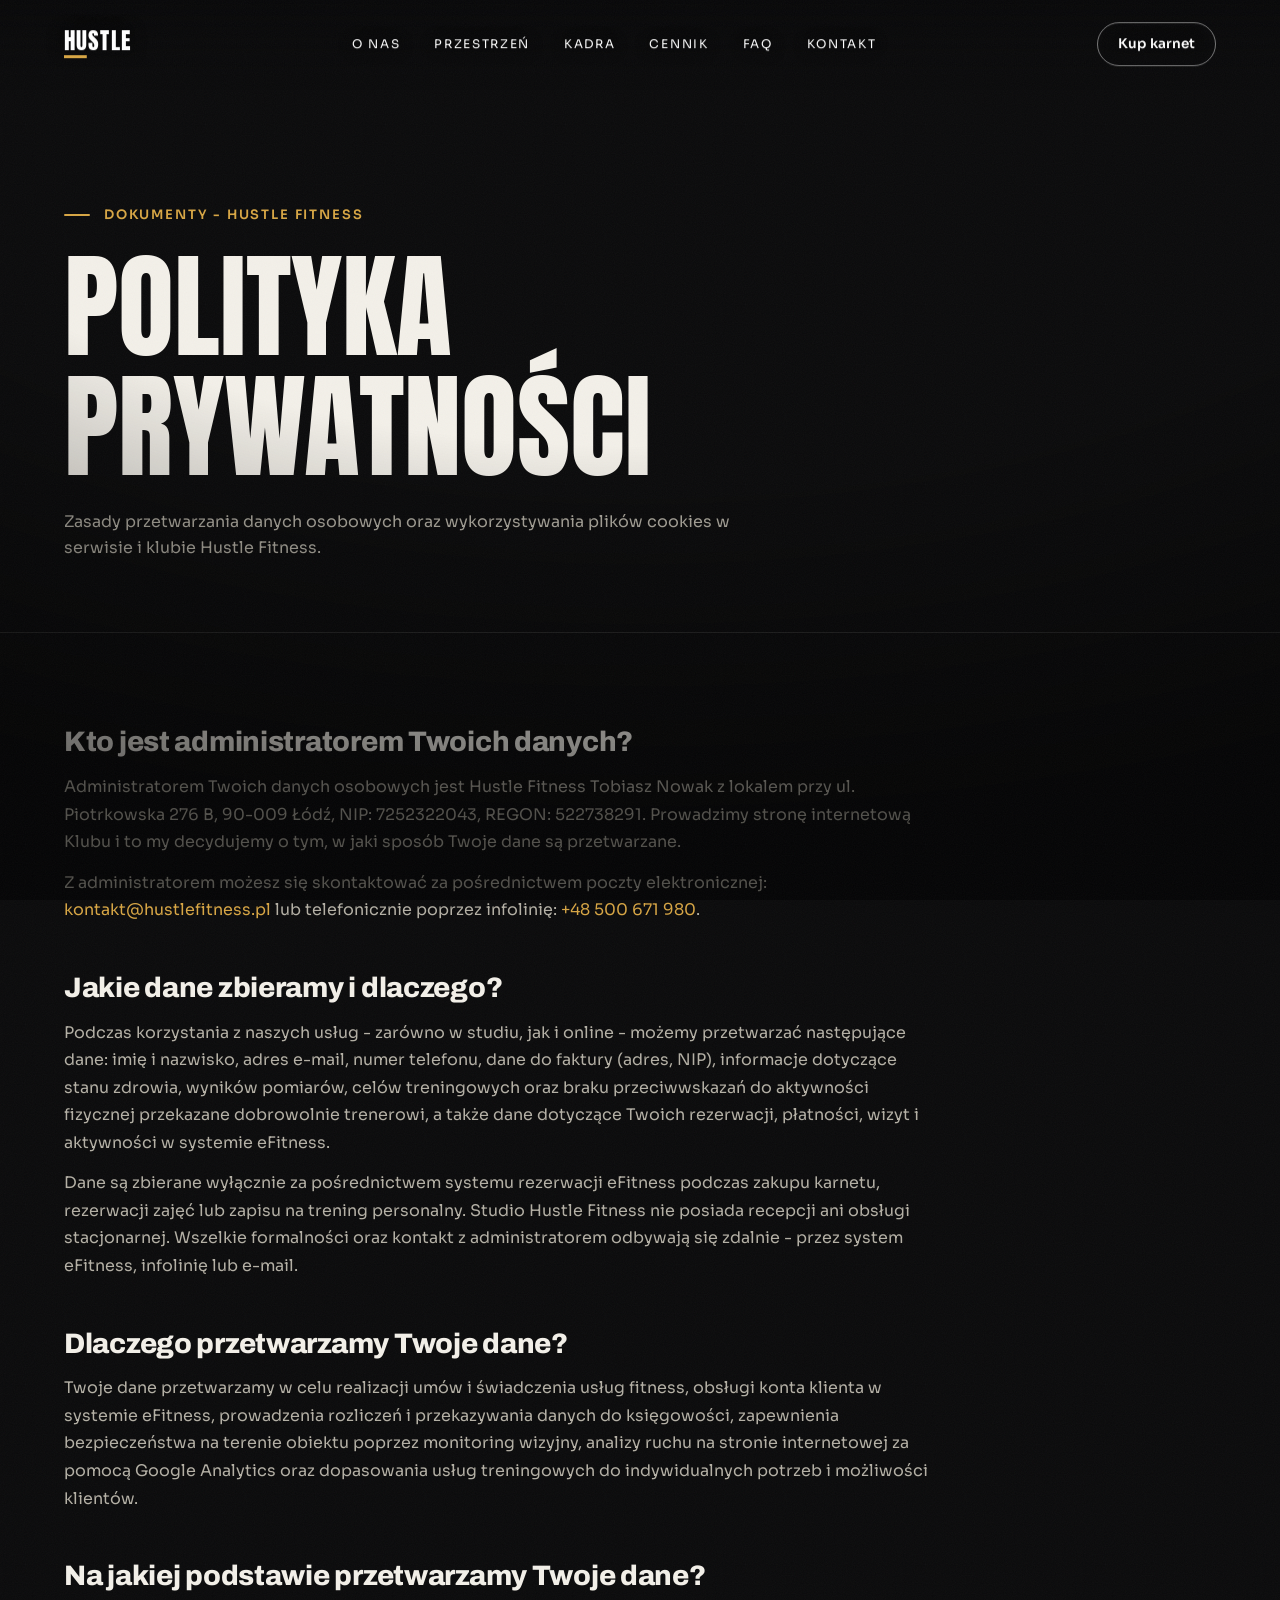
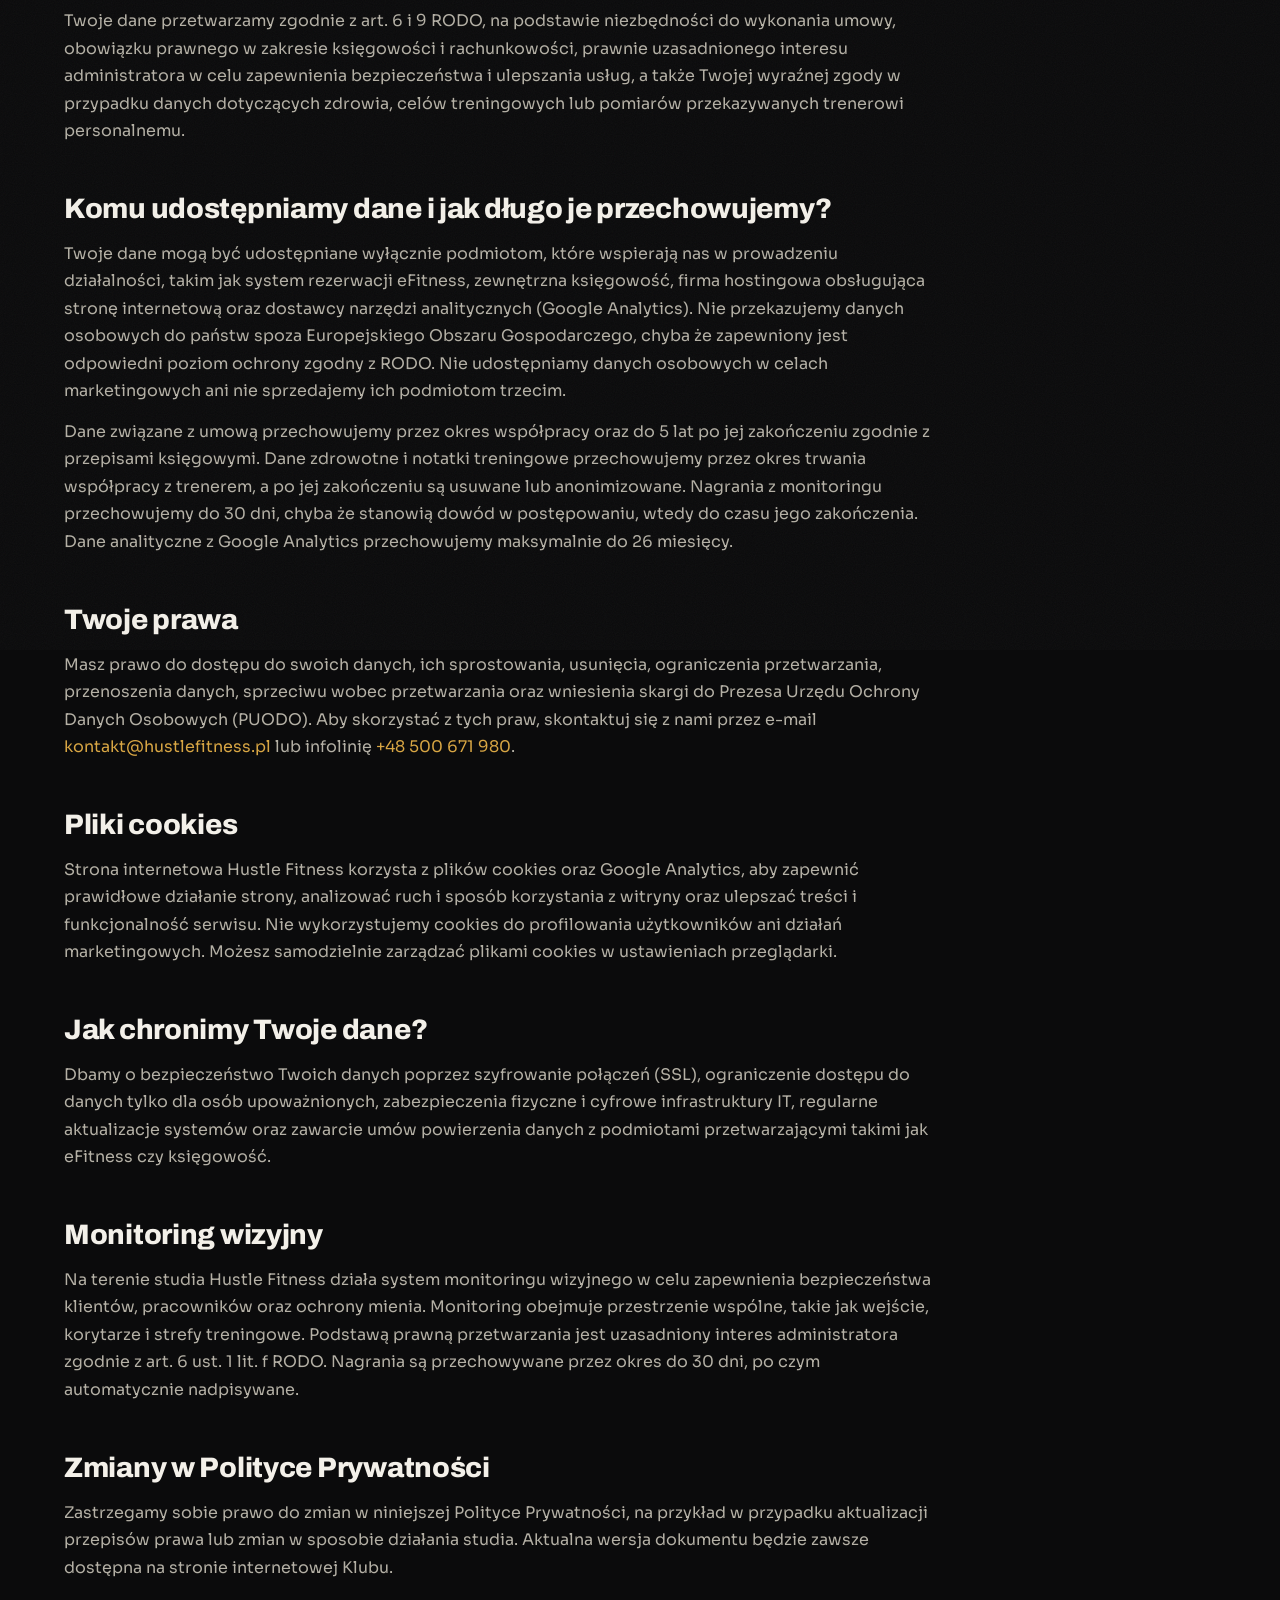
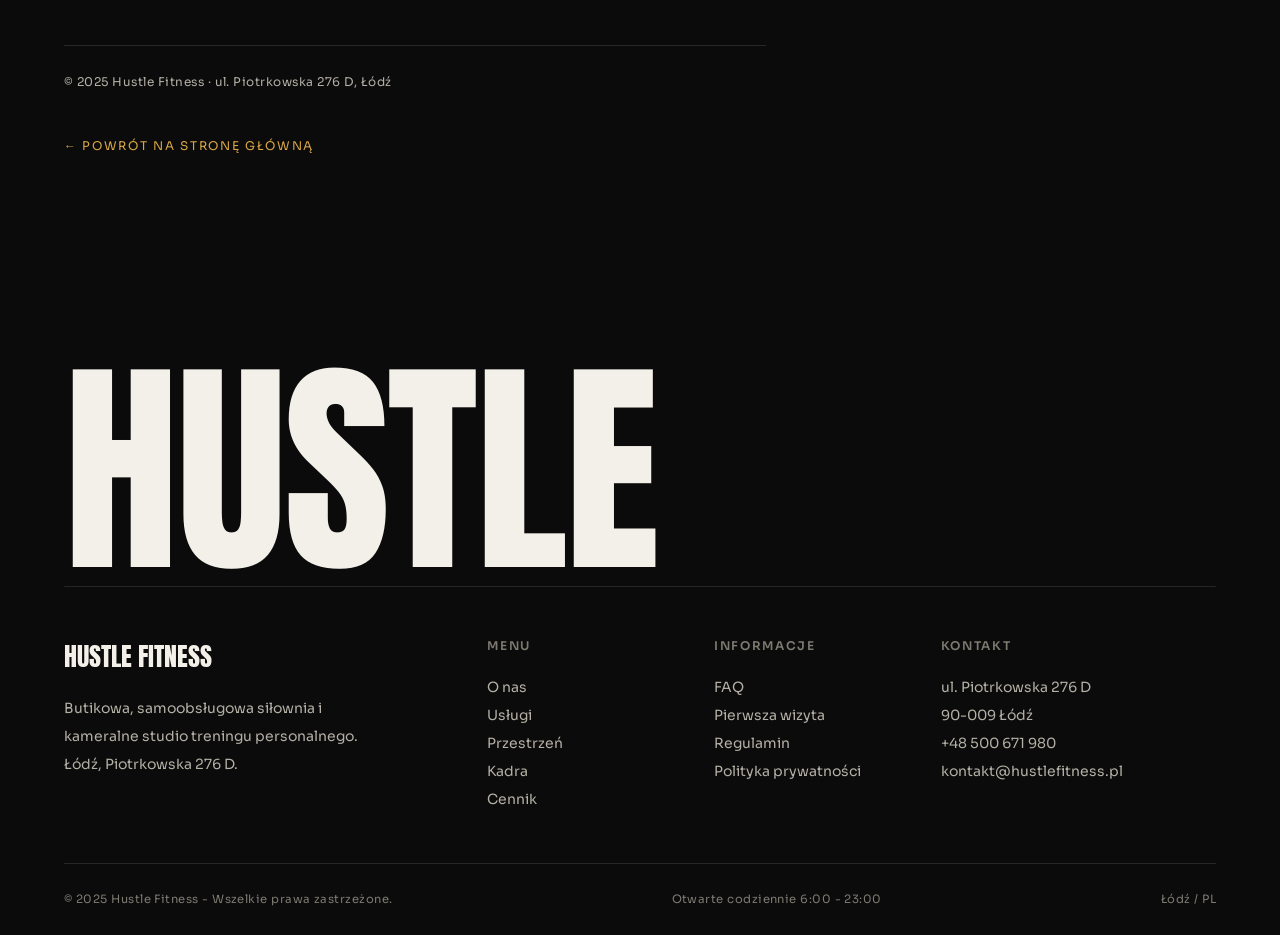
<file: polityka-prywatnosci.html>
<!doctype html>
<html lang="pl">
<head>
<meta charset="utf-8">
<meta name="viewport" content="width=device-width, initial-scale=1">
<title>Polityka prywatności - Hustle Fitness | Łódź</title>
<meta name="description" content="Polityka prywatności klubu Hustle Fitness - zasady przetwarzania danych osobowych i plików cookies.">
<meta name="robots" content="index, follow">
<link rel="icon" href="/assets/img/logo.png">
<link rel="stylesheet" href="/assets/css/style.css?v=8">
</head>
<body>
<div class="grain"></div>

<header class="nav" id="nav">
  <a href="/" class="nav__brand"><span>HUSTLE</span></a>
  <nav class="nav__menu">
    <a href="/#o-nas">O nas</a>
    <a href="/#przestrzen">Przestrzeń</a>
    <a href="/#kadra">Kadra</a>
    <a href="/#cennik">Cennik</a>
    <a href="/#faq">FAQ</a>
    <a href="/#kontakt">Kontakt</a>
  </nav>
  <div class="nav__right">
    <a href="https://hustlefitness-lodz.cms.efitness.com.pl/kup-karnet" target="_blank" rel="noopener" class="nav__cta">Kup karnet</a>
  </div>
</header>

<main>
  <header class="legal-hero">
    <span class="kicker">Dokumenty - Hustle Fitness</span>
    <h1>Polityka<br>prywatności</h1>
    <p>Zasady przetwarzania danych osobowych oraz wykorzystywania plików cookies w serwisie i klubie Hustle Fitness.</p>
  </header>

  <article class="legal-body">
    <section>
      <h2>Kto jest administratorem Twoich danych?</h2>
      <p>Administratorem Twoich danych osobowych jest Hustle Fitness Tobiasz Nowak z lokalem przy ul. Piotrkowska 276 B, 90-009 Łódź, NIP: 7252322043, REGON: 522738291. Prowadzimy stronę internetową Klubu i to my decydujemy o tym, w jaki sposób Twoje dane są przetwarzane.</p>
      <p>Z administratorem możesz się skontaktować za pośrednictwem poczty elektronicznej: <a href="mailto:kontakt@hustlefitness.pl">kontakt@hustlefitness.pl</a> lub telefonicznie poprzez infolinię: <a href="tel:+48500671980">+48 500 671 980</a>.</p>
    </section>

    <section>
      <h2>Jakie dane zbieramy i dlaczego?</h2>
      <p>Podczas korzystania z naszych usług - zarówno w studiu, jak i online - możemy przetwarzać następujące dane: imię i nazwisko, adres e-mail, numer telefonu, dane do faktury (adres, NIP), informacje dotyczące stanu zdrowia, wyników pomiarów, celów treningowych oraz braku przeciwwskazań do aktywności fizycznej przekazane dobrowolnie trenerowi, a także dane dotyczące Twoich rezerwacji, płatności, wizyt i aktywności w systemie eFitness.</p>
      <p>Dane są zbierane wyłącznie za pośrednictwem systemu rezerwacji eFitness podczas zakupu karnetu, rezerwacji zajęć lub zapisu na trening personalny. Studio Hustle Fitness nie posiada recepcji ani obsługi stacjonarnej. Wszelkie formalności oraz kontakt z administratorem odbywają się zdalnie - przez system eFitness, infolinię lub e-mail.</p>
    </section>

    <section>
      <h2>Dlaczego przetwarzamy Twoje dane?</h2>
      <p>Twoje dane przetwarzamy w celu realizacji umów i świadczenia usług fitness, obsługi konta klienta w systemie eFitness, prowadzenia rozliczeń i przekazywania danych do księgowości, zapewnienia bezpieczeństwa na terenie obiektu poprzez monitoring wizyjny, analizy ruchu na stronie internetowej za pomocą Google Analytics oraz dopasowania usług treningowych do indywidualnych potrzeb i możliwości klientów.</p>
    </section>

    <section>
      <h2>Na jakiej podstawie przetwarzamy Twoje dane?</h2>
      <p>Twoje dane przetwarzamy zgodnie z art. 6 i 9 RODO, na podstawie niezbędności do wykonania umowy, obowiązku prawnego w zakresie księgowości i rachunkowości, prawnie uzasadnionego interesu administratora w celu zapewnienia bezpieczeństwa i ulepszania usług, a także Twojej wyraźnej zgody w przypadku danych dotyczących zdrowia, celów treningowych lub pomiarów przekazywanych trenerowi personalnemu.</p>
    </section>

    <section>
      <h2>Komu udostępniamy dane i jak długo je przechowujemy?</h2>
      <p>Twoje dane mogą być udostępniane wyłącznie podmiotom, które wspierają nas w prowadzeniu działalności, takim jak system rezerwacji eFitness, zewnętrzna księgowość, firma hostingowa obsługująca stronę internetową oraz dostawcy narzędzi analitycznych (Google Analytics). Nie przekazujemy danych osobowych do państw spoza Europejskiego Obszaru Gospodarczego, chyba że zapewniony jest odpowiedni poziom ochrony zgodny z RODO. Nie udostępniamy danych osobowych w celach marketingowych ani nie sprzedajemy ich podmiotom trzecim.</p>
      <p>Dane związane z umową przechowujemy przez okres współpracy oraz do 5 lat po jej zakończeniu zgodnie z przepisami księgowymi. Dane zdrowotne i notatki treningowe przechowujemy przez okres trwania współpracy z trenerem, a po jej zakończeniu są usuwane lub anonimizowane. Nagrania z monitoringu przechowujemy do 30 dni, chyba że stanowią dowód w postępowaniu, wtedy do czasu jego zakończenia. Dane analityczne z Google Analytics przechowujemy maksymalnie do 26 miesięcy.</p>
    </section>

    <section>
      <h2>Twoje prawa</h2>
      <p>Masz prawo do dostępu do swoich danych, ich sprostowania, usunięcia, ograniczenia przetwarzania, przenoszenia danych, sprzeciwu wobec przetwarzania oraz wniesienia skargi do Prezesa Urzędu Ochrony Danych Osobowych (PUODO). Aby skorzystać z tych praw, skontaktuj się z nami przez e-mail <a href="mailto:kontakt@hustlefitness.pl">kontakt@hustlefitness.pl</a> lub infolinię <a href="tel:+48500671980">+48 500 671 980</a>.</p>
    </section>

    <section>
      <h2>Pliki cookies</h2>
      <p>Strona internetowa Hustle Fitness korzysta z plików cookies oraz Google Analytics, aby zapewnić prawidłowe działanie strony, analizować ruch i sposób korzystania z witryny oraz ulepszać treści i funkcjonalność serwisu. Nie wykorzystujemy cookies do profilowania użytkowników ani działań marketingowych. Możesz samodzielnie zarządzać plikami cookies w ustawieniach przeglądarki.</p>
    </section>

    <section>
      <h2>Jak chronimy Twoje dane?</h2>
      <p>Dbamy o bezpieczeństwo Twoich danych poprzez szyfrowanie połączeń (SSL), ograniczenie dostępu do danych tylko dla osób upoważnionych, zabezpieczenia fizyczne i cyfrowe infrastruktury IT, regularne aktualizacje systemów oraz zawarcie umów powierzenia danych z podmiotami przetwarzającymi takimi jak eFitness czy księgowość.</p>
    </section>

    <section>
      <h2>Monitoring wizyjny</h2>
      <p>Na terenie studia Hustle Fitness działa system monitoringu wizyjnego w celu zapewnienia bezpieczeństwa klientów, pracowników oraz ochrony mienia. Monitoring obejmuje przestrzenie wspólne, takie jak wejście, korytarze i strefy treningowe. Podstawą prawną przetwarzania jest uzasadniony interes administratora zgodnie z art. 6 ust. 1 lit. f RODO. Nagrania są przechowywane przez okres do 30 dni, po czym automatycznie nadpisywane.</p>
    </section>

    <section>
      <h2>Zmiany w Polityce Prywatności</h2>
      <p>Zastrzegamy sobie prawo do zmian w niniejszej Polityce Prywatności, na przykład w przypadku aktualizacji przepisów prawa lub zmian w sposobie działania studia. Aktualna wersja dokumentu będzie zawsze dostępna na stronie internetowej Klubu.</p>
    </section>

    <p class="legal-meta">© 2025 Hustle Fitness · ul. Piotrkowska 276 D, Łódź</p>
    <a href="/" class="legal-back">← Powrót na stronę główną</a>
  </article>
</main>

<footer class="footer shell" id="footer">
  <div class="footer__big">HUSTLE</div>
  <div class="footer__cols">
    <div class="footer__col footer__brandcol">
      <div class="logo-row">HUSTLE FITNESS</div>
      <p>Butikowa, samoobsługowa siłownia i kameralne studio treningu personalnego. Łódź, Piotrkowska 276 D.</p>
    </div>
    <div class="footer__col">
      <h4>Menu</h4>
      <a href="/#o-nas">O nas</a>
      <a href="/#uslugi">Usługi</a>
      <a href="/#przestrzen">Przestrzeń</a>
      <a href="/#kadra">Kadra</a>
      <a href="/#cennik">Cennik</a>
    </div>
    <div class="footer__col">
      <h4>Informacje</h4>
      <a href="/#faq">FAQ</a>
      <a href="/#wejscie">Pierwsza wizyta</a>
      <a href="/regulamin">Regulamin</a>
      <a href="/polityka-prywatnosci">Polityka prywatności</a>
    </div>
    <div class="footer__col">
      <h4>Kontakt</h4>
      <p>ul. Piotrkowska 276 D<br>90-009 Łódź</p>
      <a href="tel:+48500671980">+48 500 671 980</a>
      <a href="mailto:kontakt@hustlefitness.pl">kontakt@hustlefitness.pl</a>
    </div>
  </div>
  <div class="footer__bottom">
    <span>© 2025 Hustle Fitness - Wszelkie prawa zastrzeżone.</span>
    <span>Otwarte codziennie 6:00 - 23:00</span>
    <span>Łódź / PL</span>
  </div>
</footer>

<script src="/assets/js/vendor/gsap.min.js"></script>
<script src="/assets/js/vendor/ScrollTrigger.min.js"></script>
<script src="/assets/js/vendor/ScrollToPlugin.min.js"></script>
<script src="/assets/js/vendor/lenis.min.js"></script>
<script src="/assets/js/app.js?v=8"></script>
</body>
</html>
</file>
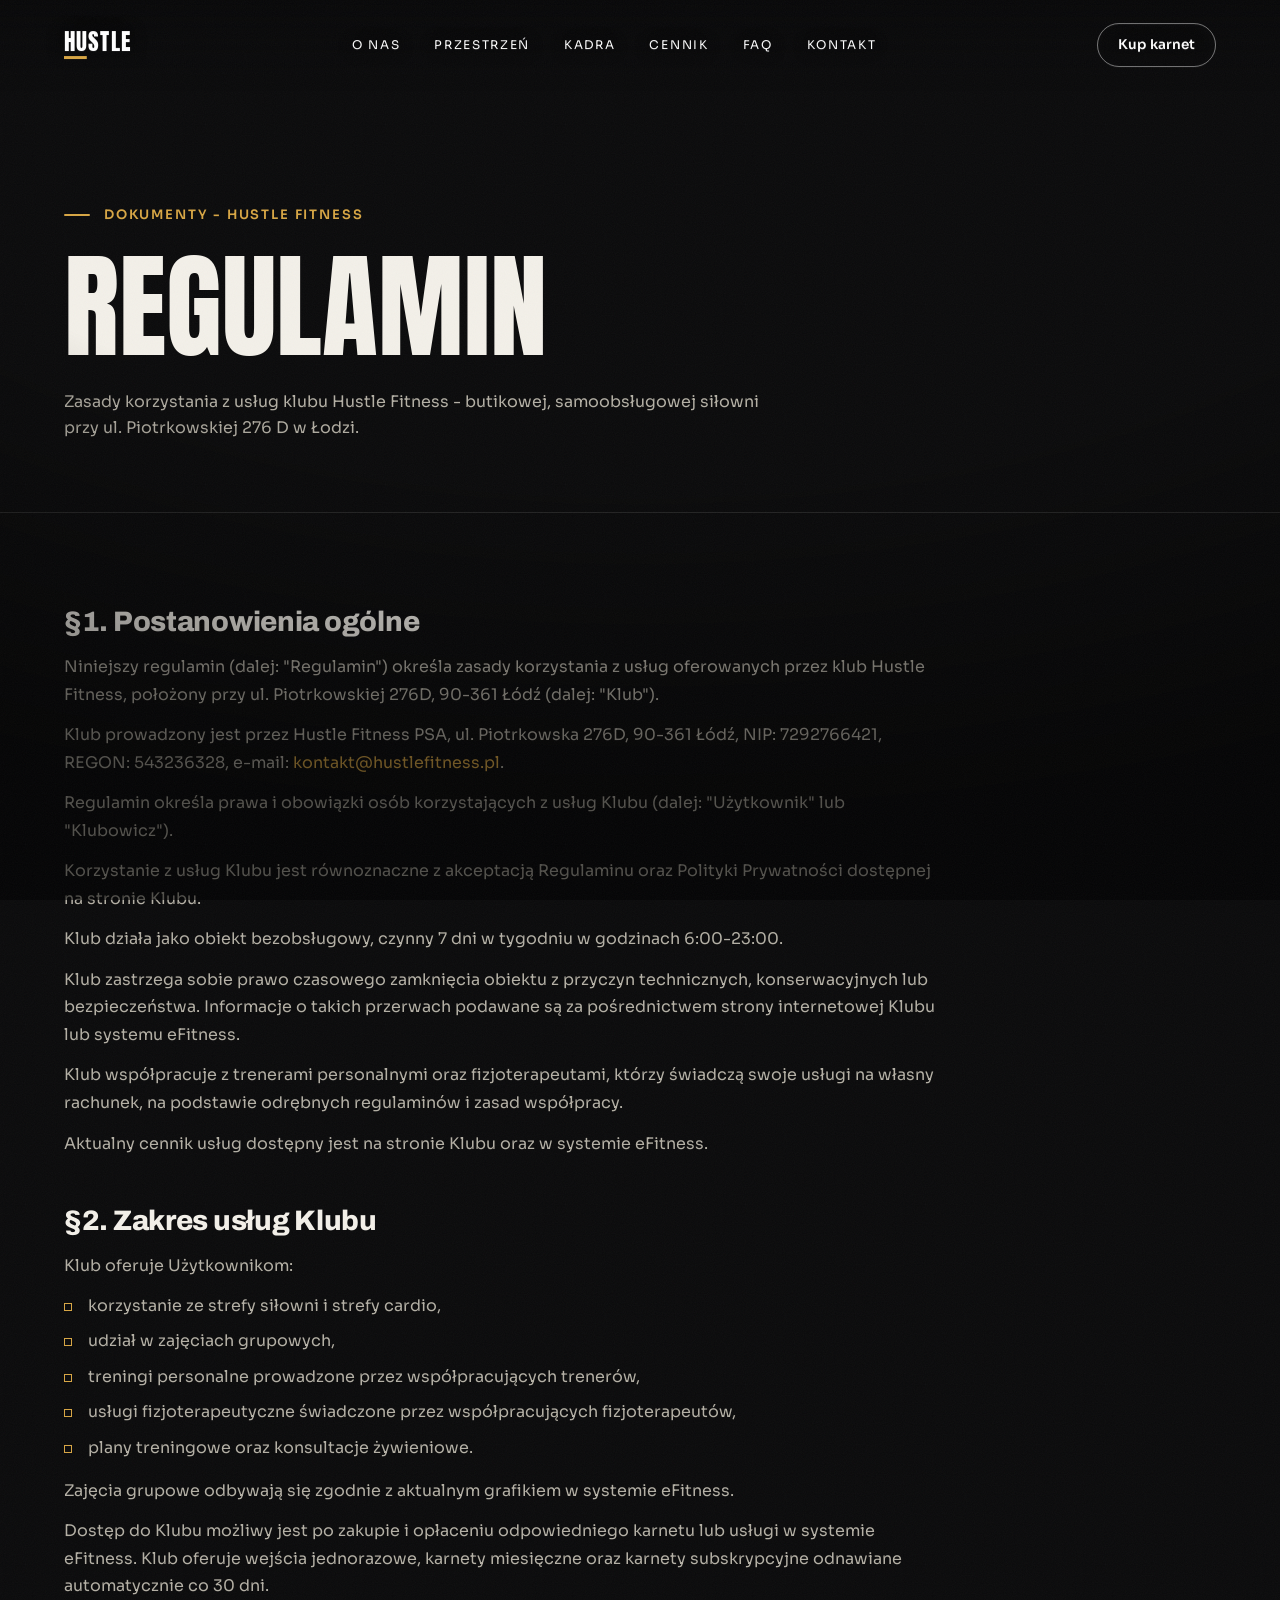
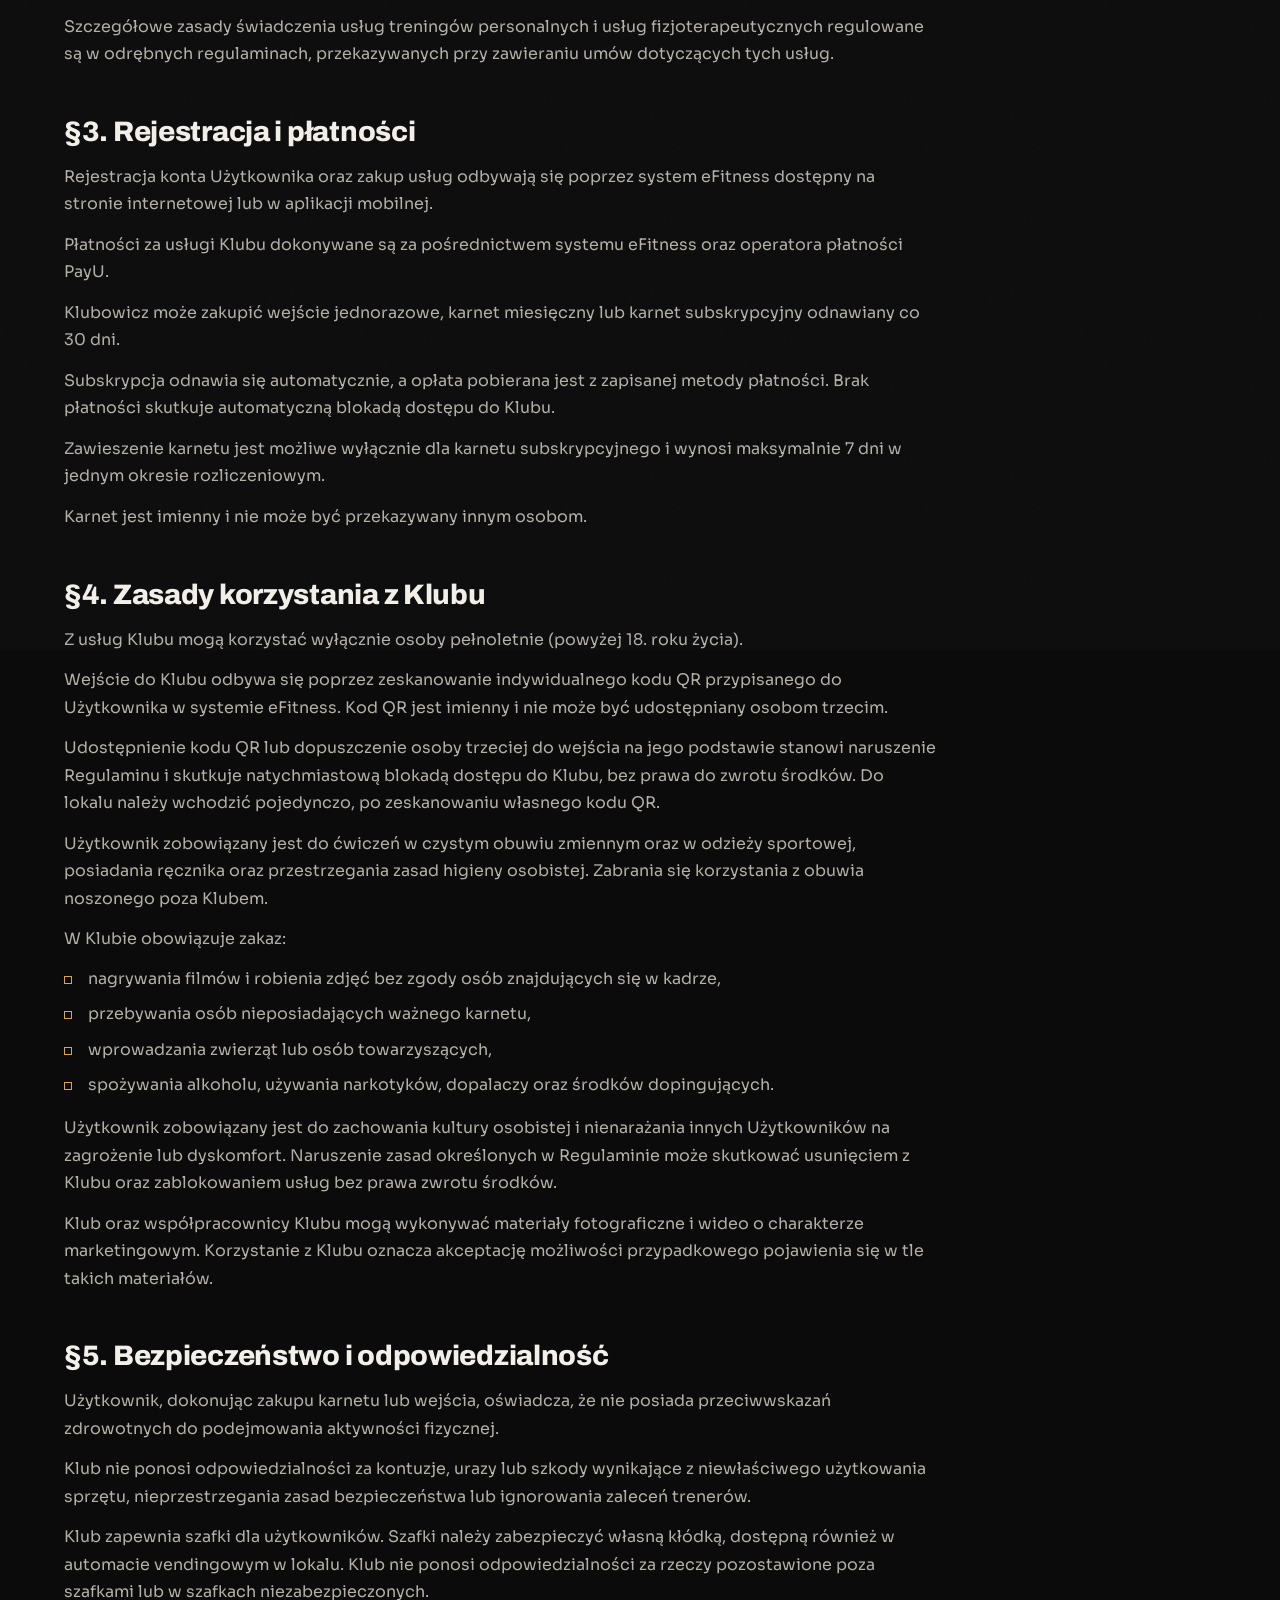
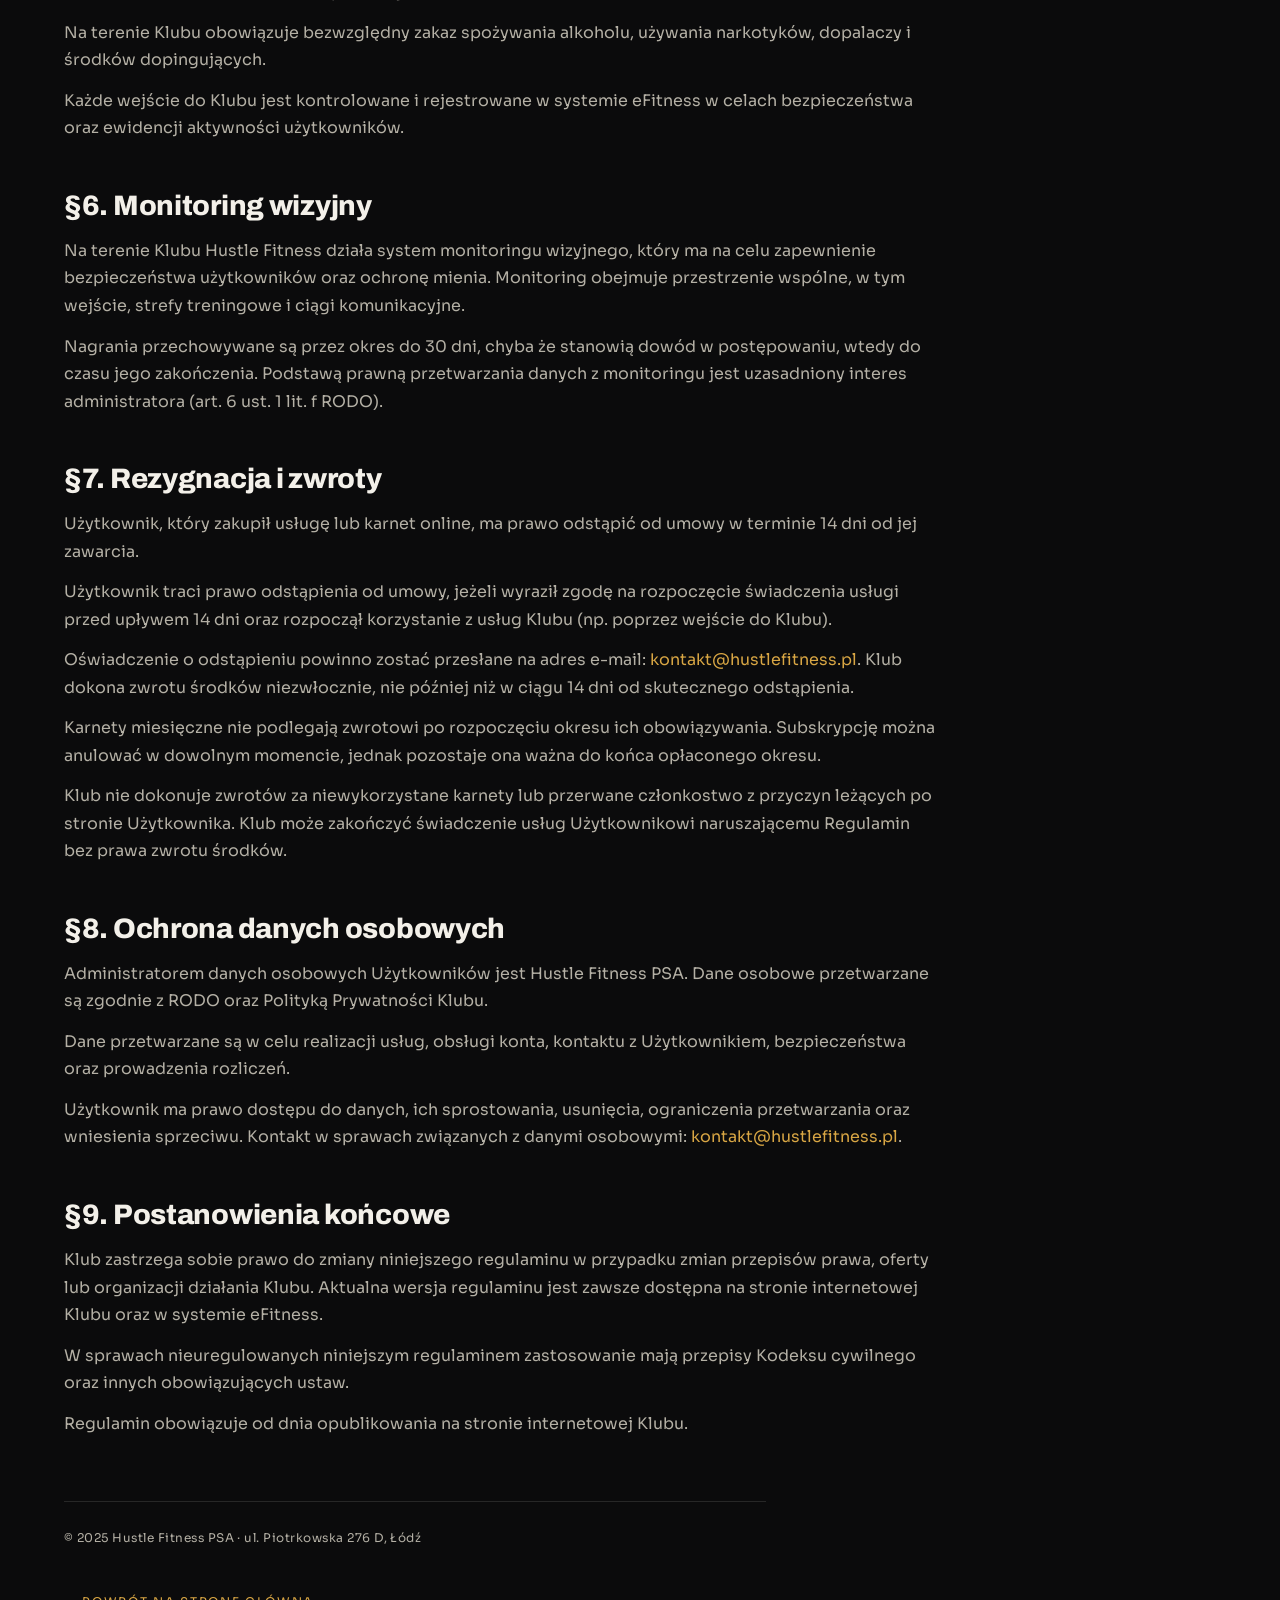
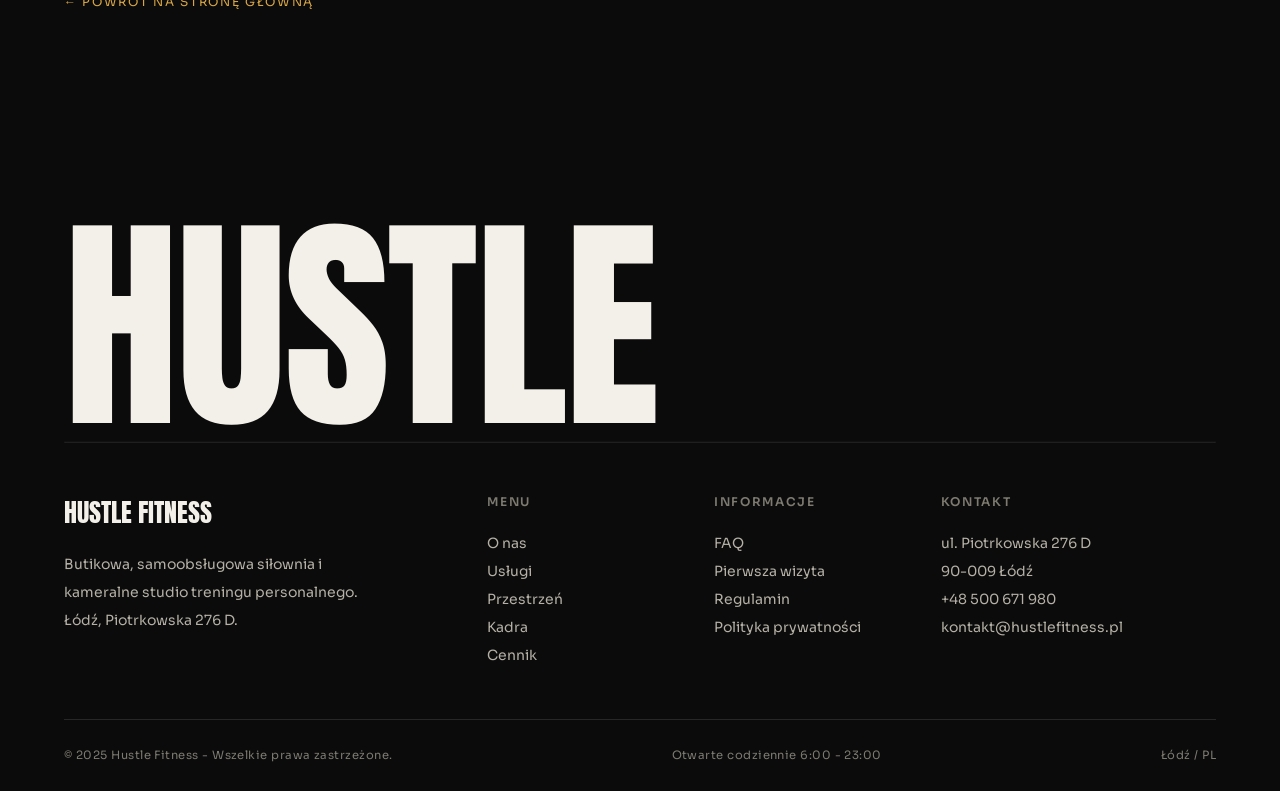
<file: regulamin.html>
<!doctype html>
<html lang="pl">
<head>
<meta charset="utf-8">
<meta name="viewport" content="width=device-width, initial-scale=1">
<title>Regulamin - Hustle Fitness | Łódź</title>
<meta name="description" content="Regulamin korzystania z usług klubu Hustle Fitness - butikowej siłowni w Łodzi.">
<meta name="robots" content="index, follow">
<link rel="icon" href="/assets/img/logo.png">
<link rel="stylesheet" href="/assets/css/style.css?v=8">
</head>
<body>
<div class="grain"></div>

<header class="nav" id="nav">
  <a href="/" class="nav__brand"><span>HUSTLE</span></a>
  <nav class="nav__menu">
    <a href="/#o-nas">O nas</a>
    <a href="/#przestrzen">Przestrzeń</a>
    <a href="/#kadra">Kadra</a>
    <a href="/#cennik">Cennik</a>
    <a href="/#faq">FAQ</a>
    <a href="/#kontakt">Kontakt</a>
  </nav>
  <div class="nav__right">
    <a href="https://hustlefitness-lodz.cms.efitness.com.pl/kup-karnet" target="_blank" rel="noopener" class="nav__cta">Kup karnet</a>
  </div>
</header>

<main>
  <header class="legal-hero">
    <span class="kicker">Dokumenty - Hustle Fitness</span>
    <h1>Regulamin</h1>
    <p>Zasady korzystania z usług klubu Hustle Fitness - butikowej, samoobsługowej siłowni przy ul. Piotrkowskiej 276 D w Łodzi.</p>
  </header>

  <article class="legal-body">
    <section>
      <h2>§1. Postanowienia ogólne</h2>
      <p>Niniejszy regulamin (dalej: "Regulamin") określa zasady korzystania z usług oferowanych przez klub Hustle Fitness, położony przy ul. Piotrkowskiej 276D, 90-361 Łódź (dalej: "Klub").</p>
      <p>Klub prowadzony jest przez Hustle Fitness PSA, ul. Piotrkowska 276D, 90-361 Łódź, NIP: 7292766421, REGON: 543236328, e-mail: <a href="mailto:kontakt@hustlefitness.pl">kontakt@hustlefitness.pl</a>.</p>
      <p>Regulamin określa prawa i obowiązki osób korzystających z usług Klubu (dalej: "Użytkownik" lub "Klubowicz").</p>
      <p>Korzystanie z usług Klubu jest równoznaczne z akceptacją Regulaminu oraz Polityki Prywatności dostępnej na stronie Klubu.</p>
      <p>Klub działa jako obiekt bezobsługowy, czynny 7 dni w tygodniu w godzinach 6:00-23:00.</p>
      <p>Klub zastrzega sobie prawo czasowego zamknięcia obiektu z przyczyn technicznych, konserwacyjnych lub bezpieczeństwa. Informacje o takich przerwach podawane są za pośrednictwem strony internetowej Klubu lub systemu eFitness.</p>
      <p>Klub współpracuje z trenerami personalnymi oraz fizjoterapeutami, którzy świadczą swoje usługi na własny rachunek, na podstawie odrębnych regulaminów i zasad współpracy.</p>
      <p>Aktualny cennik usług dostępny jest na stronie Klubu oraz w systemie eFitness.</p>
    </section>

    <section>
      <h2>§2. Zakres usług Klubu</h2>
      <p>Klub oferuje Użytkownikom:</p>
      <ul>
        <li>korzystanie ze strefy siłowni i strefy cardio,</li>
        <li>udział w zajęciach grupowych,</li>
        <li>treningi personalne prowadzone przez współpracujących trenerów,</li>
        <li>usługi fizjoterapeutyczne świadczone przez współpracujących fizjoterapeutów,</li>
        <li>plany treningowe oraz konsultacje żywieniowe.</li>
      </ul>
      <p>Zajęcia grupowe odbywają się zgodnie z aktualnym grafikiem w systemie eFitness.</p>
      <p>Dostęp do Klubu możliwy jest po zakupie i opłaceniu odpowiedniego karnetu lub usługi w systemie eFitness. Klub oferuje wejścia jednorazowe, karnety miesięczne oraz karnety subskrypcyjne odnawiane automatycznie co 30 dni.</p>
      <p>Szczegółowe zasady świadczenia usług treningów personalnych i usług fizjoterapeutycznych regulowane są w odrębnych regulaminach, przekazywanych przy zawieraniu umów dotyczących tych usług.</p>
    </section>

    <section>
      <h2>§3. Rejestracja i płatności</h2>
      <p>Rejestracja konta Użytkownika oraz zakup usług odbywają się poprzez system eFitness dostępny na stronie internetowej lub w aplikacji mobilnej.</p>
      <p>Płatności za usługi Klubu dokonywane są za pośrednictwem systemu eFitness oraz operatora płatności PayU.</p>
      <p>Klubowicz może zakupić wejście jednorazowe, karnet miesięczny lub karnet subskrypcyjny odnawiany co 30 dni.</p>
      <p>Subskrypcja odnawia się automatycznie, a opłata pobierana jest z zapisanej metody płatności. Brak płatności skutkuje automatyczną blokadą dostępu do Klubu.</p>
      <p>Zawieszenie karnetu jest możliwe wyłącznie dla karnetu subskrypcyjnego i wynosi maksymalnie 7 dni w jednym okresie rozliczeniowym.</p>
      <p>Karnet jest imienny i nie może być przekazywany innym osobom.</p>
    </section>

    <section>
      <h2>§4. Zasady korzystania z Klubu</h2>
      <p>Z usług Klubu mogą korzystać wyłącznie osoby pełnoletnie (powyżej 18. roku życia).</p>
      <p>Wejście do Klubu odbywa się poprzez zeskanowanie indywidualnego kodu QR przypisanego do Użytkownika w systemie eFitness. Kod QR jest imienny i nie może być udostępniany osobom trzecim.</p>
      <p>Udostępnienie kodu QR lub dopuszczenie osoby trzeciej do wejścia na jego podstawie stanowi naruszenie Regulaminu i skutkuje natychmiastową blokadą dostępu do Klubu, bez prawa do zwrotu środków. Do lokalu należy wchodzić pojedynczo, po zeskanowaniu własnego kodu QR.</p>
      <p>Użytkownik zobowiązany jest do ćwiczeń w czystym obuwiu zmiennym oraz w odzieży sportowej, posiadania ręcznika oraz przestrzegania zasad higieny osobistej. Zabrania się korzystania z obuwia noszonego poza Klubem.</p>
      <p>W Klubie obowiązuje zakaz:</p>
      <ul>
        <li>nagrywania filmów i robienia zdjęć bez zgody osób znajdujących się w kadrze,</li>
        <li>przebywania osób nieposiadających ważnego karnetu,</li>
        <li>wprowadzania zwierząt lub osób towarzyszących,</li>
        <li>spożywania alkoholu, używania narkotyków, dopalaczy oraz środków dopingujących.</li>
      </ul>
      <p>Użytkownik zobowiązany jest do zachowania kultury osobistej i nienarażania innych Użytkowników na zagrożenie lub dyskomfort. Naruszenie zasad określonych w Regulaminie może skutkować usunięciem z Klubu oraz zablokowaniem usług bez prawa zwrotu środków.</p>
      <p>Klub oraz współpracownicy Klubu mogą wykonywać materiały fotograficzne i wideo o charakterze marketingowym. Korzystanie z Klubu oznacza akceptację możliwości przypadkowego pojawienia się w tle takich materiałów.</p>
    </section>

    <section>
      <h2>§5. Bezpieczeństwo i odpowiedzialność</h2>
      <p>Użytkownik, dokonując zakupu karnetu lub wejścia, oświadcza, że nie posiada przeciwwskazań zdrowotnych do podejmowania aktywności fizycznej.</p>
      <p>Klub nie ponosi odpowiedzialności za kontuzje, urazy lub szkody wynikające z niewłaściwego użytkowania sprzętu, nieprzestrzegania zasad bezpieczeństwa lub ignorowania zaleceń trenerów.</p>
      <p>Klub zapewnia szafki dla użytkowników. Szafki należy zabezpieczyć własną kłódką, dostępną również w automacie vendingowym w lokalu. Klub nie ponosi odpowiedzialności za rzeczy pozostawione poza szafkami lub w szafkach niezabezpieczonych.</p>
      <p>Na terenie Klubu obowiązuje bezwzględny zakaz spożywania alkoholu, używania narkotyków, dopalaczy i środków dopingujących.</p>
      <p>Każde wejście do Klubu jest kontrolowane i rejestrowane w systemie eFitness w celach bezpieczeństwa oraz ewidencji aktywności użytkowników.</p>
    </section>

    <section>
      <h2>§6. Monitoring wizyjny</h2>
      <p>Na terenie Klubu Hustle Fitness działa system monitoringu wizyjnego, który ma na celu zapewnienie bezpieczeństwa użytkowników oraz ochronę mienia. Monitoring obejmuje przestrzenie wspólne, w tym wejście, strefy treningowe i ciągi komunikacyjne.</p>
      <p>Nagrania przechowywane są przez okres do 30 dni, chyba że stanowią dowód w postępowaniu, wtedy do czasu jego zakończenia. Podstawą prawną przetwarzania danych z monitoringu jest uzasadniony interes administratora (art. 6 ust. 1 lit. f RODO).</p>
    </section>

    <section>
      <h2>§7. Rezygnacja i zwroty</h2>
      <p>Użytkownik, który zakupił usługę lub karnet online, ma prawo odstąpić od umowy w terminie 14 dni od jej zawarcia.</p>
      <p>Użytkownik traci prawo odstąpienia od umowy, jeżeli wyraził zgodę na rozpoczęcie świadczenia usługi przed upływem 14 dni oraz rozpoczął korzystanie z usług Klubu (np. poprzez wejście do Klubu).</p>
      <p>Oświadczenie o odstąpieniu powinno zostać przesłane na adres e-mail: <a href="mailto:kontakt@hustlefitness.pl">kontakt@hustlefitness.pl</a>. Klub dokona zwrotu środków niezwłocznie, nie później niż w ciągu 14 dni od skutecznego odstąpienia.</p>
      <p>Karnety miesięczne nie podlegają zwrotowi po rozpoczęciu okresu ich obowiązywania. Subskrypcję można anulować w dowolnym momencie, jednak pozostaje ona ważna do końca opłaconego okresu.</p>
      <p>Klub nie dokonuje zwrotów za niewykorzystane karnety lub przerwane członkostwo z przyczyn leżących po stronie Użytkownika. Klub może zakończyć świadczenie usług Użytkownikowi naruszającemu Regulamin bez prawa zwrotu środków.</p>
    </section>

    <section>
      <h2>§8. Ochrona danych osobowych</h2>
      <p>Administratorem danych osobowych Użytkowników jest Hustle Fitness PSA. Dane osobowe przetwarzane są zgodnie z RODO oraz Polityką Prywatności Klubu.</p>
      <p>Dane przetwarzane są w celu realizacji usług, obsługi konta, kontaktu z Użytkownikiem, bezpieczeństwa oraz prowadzenia rozliczeń.</p>
      <p>Użytkownik ma prawo dostępu do danych, ich sprostowania, usunięcia, ograniczenia przetwarzania oraz wniesienia sprzeciwu. Kontakt w sprawach związanych z danymi osobowymi: <a href="mailto:kontakt@hustlefitness.pl">kontakt@hustlefitness.pl</a>.</p>
    </section>

    <section>
      <h2>§9. Postanowienia końcowe</h2>
      <p>Klub zastrzega sobie prawo do zmiany niniejszego regulaminu w przypadku zmian przepisów prawa, oferty lub organizacji działania Klubu. Aktualna wersja regulaminu jest zawsze dostępna na stronie internetowej Klubu oraz w systemie eFitness.</p>
      <p>W sprawach nieuregulowanych niniejszym regulaminem zastosowanie mają przepisy Kodeksu cywilnego oraz innych obowiązujących ustaw.</p>
      <p>Regulamin obowiązuje od dnia opublikowania na stronie internetowej Klubu.</p>
    </section>

    <p class="legal-meta">© 2025 Hustle Fitness PSA · ul. Piotrkowska 276 D, Łódź</p>
    <a href="/" class="legal-back">← Powrót na stronę główną</a>
  </article>
</main>

<footer class="footer shell" id="footer">
  <div class="footer__big">HUSTLE</div>
  <div class="footer__cols">
    <div class="footer__col footer__brandcol">
      <div class="logo-row">HUSTLE FITNESS</div>
      <p>Butikowa, samoobsługowa siłownia i kameralne studio treningu personalnego. Łódź, Piotrkowska 276 D.</p>
    </div>
    <div class="footer__col">
      <h4>Menu</h4>
      <a href="/#o-nas">O nas</a>
      <a href="/#uslugi">Usługi</a>
      <a href="/#przestrzen">Przestrzeń</a>
      <a href="/#kadra">Kadra</a>
      <a href="/#cennik">Cennik</a>
    </div>
    <div class="footer__col">
      <h4>Informacje</h4>
      <a href="/#faq">FAQ</a>
      <a href="/#wejscie">Pierwsza wizyta</a>
      <a href="/regulamin">Regulamin</a>
      <a href="/polityka-prywatnosci">Polityka prywatności</a>
    </div>
    <div class="footer__col">
      <h4>Kontakt</h4>
      <p>ul. Piotrkowska 276 D<br>90-009 Łódź</p>
      <a href="tel:+48500671980">+48 500 671 980</a>
      <a href="mailto:kontakt@hustlefitness.pl">kontakt@hustlefitness.pl</a>
    </div>
  </div>
  <div class="footer__bottom">
    <span>© 2025 Hustle Fitness - Wszelkie prawa zastrzeżone.</span>
    <span>Otwarte codziennie 6:00 - 23:00</span>
    <span>Łódź / PL</span>
  </div>
</footer>

<script src="/assets/js/vendor/gsap.min.js"></script>
<script src="/assets/js/vendor/ScrollTrigger.min.js"></script>
<script src="/assets/js/vendor/ScrollToPlugin.min.js"></script>
<script src="/assets/js/vendor/lenis.min.js"></script>
<script src="/assets/js/app.js?v=8"></script>
</body>
</html>
</file>
<file: assets/css/style.css>
@import url("../fonts/fonts.css");

:root {
  --bg:        #0b0b0c;
  --bg-1:      #101012;
  --bg-2:      #17171a;
  --bg-3:      #1f1f23;
  --ink:       #f3f0e9;
  --ink-dim:   #b4b0a5;
  --ink-faint: #7d7a70;
  --gold:      #d8a644;
  --gold-1:    #f0c878;
  --gold-deep: #9a7322;
  --line:      rgba(236,233,225,.12);
  --line-2:    rgba(236,233,225,.06);

  --f-display: "Anton", "Archivo", sans-serif;
  --f-head:    "Archivo", sans-serif;
  --f-body:    "Sora", sans-serif;
  --f-mono:    "Sora", sans-serif;   

  --pad: clamp(20px, 5vw, 80px);
  --ease: cubic-bezier(.5,.05,.1,1);
  --ease-out: cubic-bezier(.16,1,.3,1);
}

*, *::before, *::after { box-sizing: border-box; }
* { margin: 0; padding: 0; }

html { -webkit-font-smoothing: antialiased; text-rendering: optimizeLegibility; }
html.lenis, html.lenis body { height: auto; }
.lenis.lenis-smooth { scroll-behavior: auto !important; }
.lenis.lenis-stopped { overflow: hidden; }

body {
  background: var(--bg);
  color: var(--ink);
  font-family: var(--f-body);
  font-size: 16px;
  line-height: 1.6;
  overflow-x: hidden;
}

img { display: block; max-width: 100%; }
a { color: inherit; text-decoration: none; }
button { font-family: inherit; cursor: pointer; border: none; background: none; color: inherit; }
::selection { background: var(--gold); color: #000; }

body::after {
  content: "";
  position: fixed; inset: 0;
  pointer-events: none; z-index: 9000;
  background:
    radial-gradient(120% 90% at 50% 0%, transparent 55%, rgba(0,0,0,.55) 100%);
  mix-blend-mode: multiply;
}
.grain {
  position: fixed; inset: -150%; z-index: 9001; pointer-events: none;
  opacity: .04;
  background-image: url("data:image/svg+xml;utf8,<svg xmlns='http://www.w3.org/2000/svg' width='180' height='180'><filter id='n'><feTurbulence type='fractalNoise' baseFrequency='.9' numOctaves='3'/></filter><rect width='100%25' height='100%25' filter='url(%23n)'/></svg>");
  animation: grain 6s steps(6) infinite;
}
@keyframes grain {
  0%{transform:translate(0,0)} 20%{transform:translate(-6%,4%)}
  40%{transform:translate(4%,-6%)} 60%{transform:translate(-4%,6%)}
  80%{transform:translate(6%,-4%)} 100%{transform:translate(0,0)}
}

.shell { padding-inline: var(--pad); }
.kicker {
  font-family: var(--f-body); font-weight: 600; font-size: 13px; letter-spacing: .14em;
  text-transform: uppercase; color: var(--gold);
  display: inline-flex; align-items: center; gap: 14px;
}
.kicker::before { content: ""; width: 26px; height: 2px; background: var(--gold); display: inline-block; border-radius: 2px; }
.kicker.no-line::before { display: none; }

.section { position: relative; padding-block: clamp(112px, 16vh, 232px); }
.eyebrow-row { display:flex; justify-content:space-between; align-items:baseline; gap:24px; flex-wrap:wrap; margin-bottom: clamp(50px,7vw,100px); }

h1,h2,h3 { font-weight: 400; line-height: .92; }
.display { font-family: var(--f-display); text-transform: uppercase; letter-spacing: .01em; }
.h-xl { font-family: var(--f-display); text-transform: uppercase; font-size: clamp(44px, 8vw, 132px); line-height: 1.05; }
.h-lg { font-family: var(--f-display); text-transform: uppercase; font-size: clamp(36px, 6vw, 92px); line-height: 1.1; }
.h-md { font-family: var(--f-head); font-weight: 800; font-size: clamp(22px, 2.6vw, 38px); line-height: 1.05; letter-spacing: -.01em; }
.lead { font-size: clamp(17px, 1.5vw, 22px); color: var(--ink-dim); max-width: 60ch; line-height: 1.55; }

.reveal-line { overflow: hidden; display: block; }
.reveal-line > * { display: block; }

.btn {
  --c: var(--gold);
  position: relative; display: inline-flex; align-items: center; gap: 10px;
  font-family: var(--f-body); font-weight: 600; font-size: 14px; letter-spacing: .005em;
  padding: 14px 26px; border-radius: 100px; color: #0b0b0c; background: var(--c);
  overflow: hidden; isolation: isolate; transition: color .4s var(--ease);
}
.btn span { position: relative; z-index: 2; }
.btn::before {
  content: ""; position: absolute; inset: 0; z-index: 1; background: var(--ink);
  transform: translateY(101%); transition: transform .5s var(--ease-out);
}
.btn:hover { color: #0b0b0c; }
.btn:hover::before { transform: translateY(0); }
.btn .arrow { transition: transform .4s var(--ease-out); }
.btn:hover .arrow { transform: translate(4px,-4px); }

.btn-ghost {
  display: inline-flex; align-items: center; gap: 10px;
  font-family: var(--f-body); font-weight: 600; font-size: 14px; letter-spacing: .005em;
  padding: 13px 26px; border-radius: 100px; border: 1px solid var(--line);
  color: var(--ink); transition: border-color .4s, color .4s, background .4s;
}
.btn-ghost:hover { border-color: var(--gold); color: var(--gold); }

.link-u { position: relative; display: inline-block; }
.link-u::after { content:""; position:absolute; left:0; bottom:-3px; width:100%; height:1px; background: currentColor; transform: scaleX(0); transform-origin: right; transition: transform .45s var(--ease-out); }
.link-u:hover::after { transform: scaleX(1); transform-origin: left; }

.loader {
  position: fixed; inset: 0; z-index: 9500; background: var(--bg);
  display: grid; place-items: center; overflow: hidden;
}
.loader__inner { text-align: center; }
.loader__word { font-family: var(--f-display); text-transform: uppercase; font-size: clamp(48px,12vw,150px); line-height: .9; color: var(--ink); overflow: hidden; }
.loader__word span { display: inline-block; transform: translateY(110%); }
.loader__bar { margin: 26px auto 0; width: min(260px,60vw); height: 1px; background: var(--line); position: relative; overflow: hidden; }
.loader__bar i { position: absolute; inset: 0; background: var(--gold); transform: scaleX(0); transform-origin: left; }
.loader__pct { margin-top: 14px; font-family: var(--f-mono); font-size: 12px; letter-spacing: .2em; color: var(--ink-dim); }

.nav {
  position: fixed; top: 0; left: 0; width: 100%; z-index: 1000;
  display: flex; align-items: center; justify-content: space-between;
  padding: 24px var(--pad);
  color: #fff; will-change: transform;
  transition: padding .5s var(--ease), background .5s var(--ease), backdrop-filter .5s var(--ease), border-color .5s;
  border-bottom: 1px solid transparent;
}
.nav::before {
  content: ""; position: absolute; inset: 0; z-index: -1; pointer-events: none;
  background: linear-gradient(180deg, rgba(7,7,8,.6) 0%, rgba(7,7,8,.15) 60%, transparent 100%);
  transition: opacity .5s var(--ease);
}
.nav a, .nav button { text-shadow: 0 1px 18px rgba(0,0,0,.45); }
.nav.shrink { padding-block: 13px; background: rgba(11,11,12,.7); backdrop-filter: blur(16px) saturate(1.1); border-bottom-color: var(--line); }
.nav.shrink::before { opacity: 0; }
.nav.shrink a, .nav.shrink button { text-shadow: none; }
.nav__brand { font-family: var(--f-display); text-transform: uppercase; font-size: 23px; letter-spacing: .05em; line-height: 1; }
.nav__brand span { position: relative; display: inline-block; padding-bottom: 6px; }
.nav__brand span::after { content: ""; position: absolute; left: 0; bottom: 0; width: 100%; height: 3px; background: var(--gold); transform: scaleX(.34); transform-origin: left; transition: transform .5s var(--ease-out); }
.nav__brand:hover span::after { transform: scaleX(1); }
.nav__menu { display: flex; gap: 34px; }
.nav__menu a { font-family: var(--f-mono); font-size: 12px; letter-spacing: .14em; text-transform: uppercase; transition: color .35s var(--ease); }
.nav__menu a:hover { color: var(--gold-1); }
.nav__right { display: flex; align-items: center; gap: 20px; }
.nav__cta { font-family: var(--f-body); font-weight: 600; font-size: 13.5px; letter-spacing: .005em; border: 1px solid rgba(255,255,255,.45); padding: 10px 20px; border-radius: 100px; transition: background .35s, color .35s, border-color .35s; }
.nav__cta:hover { background: var(--gold); border-color: var(--gold); color: #0b0b0c; }
.nav__burger { display: none; flex-direction: column; gap: 6px; width: 30px; }
.nav__burger i { height: 1.5px; width: 100%; background: #fff; transition: transform .4s var(--ease), opacity .3s; }
@media (max-width: 1080px){
  .nav__menu, .nav__cta { display: none; }
  .nav__burger { display: flex; }
}

.menu {
  position: fixed; inset: 0; z-index: 1500; background: var(--bg-1);
  clip-path: inset(0 0 100% 0); pointer-events: none;
  display: grid; grid-template-columns: 1.3fr .7fr; align-items: center;
  padding: var(--pad);
}
.menu.open { pointer-events: auto; }
.menu__list { list-style: none; }
.menu__list li { overflow: hidden; }
.menu__list a { font-family: var(--f-display); text-transform: uppercase; font-size: clamp(40px,8vw,92px); line-height: 1.05; color: var(--ink); display: inline-flex; align-items: baseline; gap: 18px; transition: color .4s, padding-left .4s var(--ease-out); }
.menu__list a .num { font-family: var(--f-mono); font-size: 13px; color: var(--gold); letter-spacing: .1em; }
.menu__list a:hover { color: var(--gold); padding-left: 18px; }
.menu__aside { align-self: end; color: var(--ink-dim); }
.menu__aside p { font-family: var(--f-mono); font-size: 12px; letter-spacing: .08em; line-height: 2; }
.menu__aside .lbl { color: var(--gold); display:block; margin-top: 22px; }
.menu__close { position: absolute; top: 24px; right: var(--pad); font-family: var(--f-mono); font-size: 12px; letter-spacing: .2em; text-transform: uppercase; color: var(--ink); }
@media (max-width: 760px){ .menu { grid-template-columns: 1fr; align-content: center; gap: 40px; } }

.hero { position: relative; height: 100svh; min-height: 640px; overflow: hidden; }
.hero__media { position: absolute; inset: 0; z-index: 0; will-change: transform; }
.hero__media img { width: 100%; height: 122%; object-fit: cover; filter: grayscale(.2) contrast(1.08) brightness(.6); }
.hero__media::after { content:""; position:absolute; inset:0; background: linear-gradient(180deg, rgba(11,11,12,.55) 0%, rgba(11,11,12,.12) 30%, rgba(11,11,12,.2) 55%, rgba(11,11,12,.9) 100%); }
.hero__glow { position: absolute; inset: 0; z-index: 1; pointer-events: none; background: radial-gradient(70% 70% at 8% 108%, rgba(216,166,68,.22), transparent 55%); mix-blend-mode: screen; }
.hero__inner { position: absolute; inset: 0; z-index: 2; display: flex; flex-direction: column; justify-content: flex-end; padding-bottom: clamp(40px,7vh,84px); }
.hero__eyebrow { font-family: var(--f-body); font-weight: 600; text-transform: uppercase; letter-spacing: .2em; font-size: 13px; color: var(--gold); margin-bottom: clamp(14px,2.2vh,24px); }
.hero__title { font-family: var(--f-display); text-transform: uppercase; font-size: clamp(68px, 18vw, 300px); line-height: .84; letter-spacing: .01em; color: #fff; text-shadow: 0 6px 70px rgba(0,0,0,.5); }
.hero__title .reveal-line > span { display: block; }
.hero__foot { display: flex; justify-content: space-between; align-items: flex-end; gap: 40px; margin-top: clamp(26px,4.5vh,52px); flex-wrap: wrap; }
.hero__sub { max-width: 46ch; color: #d8d5cc; font-size: clamp(15px,1.4vw,19px); line-height: 1.55; }
.hero__sub b { color: #fff; font-weight: 600; }
.hero__actions { display: flex; gap: 14px; flex-shrink: 0; }
@media (max-width: 720px){ .hero__foot { flex-direction: column; align-items: flex-start; gap: 28px; } .hero__actions { width: 100%; } .hero__actions .btn, .hero__actions .btn-ghost { flex: 1; justify-content: center; } }

.manifest { background: var(--bg); }
.manifest__text { font-family: var(--f-head); font-weight: 600; font-size: clamp(26px, 4.2vw, 64px); line-height: 1.12; letter-spacing: -.015em; max-width: 18ch; }
.manifest__text .word { display: inline-block; }
.manifest__text em { font-family: var(--f-display); font-style: normal; color: var(--gold); }
.manifest__bottom { margin-top: clamp(50px,7vw,90px); display: grid; grid-template-columns: 1.1fr 1fr; gap: clamp(40px,6vw,80px); align-items: start; }
.manifest__p { color: var(--ink-dim); max-width: 46ch; }
.attrs { border-top: 1px solid var(--line); }
.attr { display: grid; grid-template-columns: 200px 1fr; gap: 24px; padding: 20px 0; border-bottom: 1px solid var(--line); align-items: baseline; }
.attr__k { font-family: var(--f-mono); font-size: 11.5px; letter-spacing: .14em; text-transform: uppercase; color: var(--gold); }
.attr__v { color: var(--ink-dim); font-size: 15px; line-height: 1.45; }
@media (max-width: 820px){ .manifest__bottom { grid-template-columns: 1fr; } .attr { grid-template-columns: 1fr; gap: 6px; } }

.philo__row {
  position: relative; display: grid; grid-template-columns: 90px 1fr auto;
  gap: 30px; align-items: center; padding: clamp(26px,3.4vw,46px) 0;
  border-top: 1px solid var(--line);
}
.philo__row:last-child { border-bottom: 1px solid var(--line); }
.philo__num { font-family: var(--f-mono); font-size: 13px; color: var(--gold); letter-spacing: .1em; }
.philo__h { font-family: var(--f-display); text-transform: uppercase; font-size: clamp(26px,4.4vw,60px); line-height: 1.08; transition: transform .5s var(--ease-out), color .4s; }
.philo__row:hover .philo__h { color: var(--gold); transform: translateX(20px); }
.philo__desc { max-width: 34ch; color: var(--ink-dim); font-size: 14.5px; justify-self: end; text-align: right; }
@media (max-width: 820px){
  .philo__row { grid-template-columns: 50px 1fr; }
  .philo__desc { grid-column: 1 / -1; text-align: left; justify-self: start; margin-top: 8px; }
  .philo__row:hover .philo__h { transform: none; }
}

.space { background: var(--bg-1); overflow: hidden; }
.hscroll { position: relative; height: 100svh; min-height: 600px; }
.hscroll__track { position: absolute; top: 0; left: 0; height: 100%; display: flex; align-items: center; gap: clamp(34px,4.5vw,84px); padding-inline: var(--pad); will-change: transform; }
.hcard { position: relative; flex: 0 0 auto; }
.hcard--text { width: clamp(340px,42vw,620px); padding-right: clamp(10px,3vw,50px); }
.hcard--text .lead { font-size: 16.5px; }
.hcard--img { width: clamp(300px,35vw,540px); height: clamp(420px,64vh,660px); overflow: hidden; }
.hcard--img.tall { height: clamp(460px,76vh,760px); }
.hcard--img img { width: 100%; height: 100%; object-fit: cover; filter: grayscale(.12) brightness(.84) contrast(1.03); transition: filter .8s var(--ease), transform 1.4s var(--ease); }
.hcard--img:hover img { filter: grayscale(0) brightness(.96); transform: scale(1.05); }
.hcard__cap { position: absolute; left: 18px; bottom: 16px; font-family: var(--f-mono); font-size: 11px; letter-spacing: .12em; text-transform: uppercase; color: #fff; text-shadow: 0 1px 18px rgba(0,0,0,.85); display: flex; gap: 12px; }
.hcard__cap b { color: var(--gold-1); font-weight: 400; }
.hscroll__hint { position: absolute; right: var(--pad); top: clamp(80px,12vh,120px); font-family: var(--f-mono); font-size: 11px; letter-spacing: .24em; text-transform: uppercase; color: var(--ink-faint); }
@media (max-width: 900px){
  .hscroll { height: auto; min-height: 0; }
  .hscroll__track { position: static; flex-direction: column; height: auto; padding-block: clamp(70px,12vw,100px); gap: clamp(40px,8vw,64px); transform: none !important; align-items: stretch; }
  .hcard--img, .hcard--text { width: 100%; }
  .hcard--img, .hcard--img.tall { height: 68vh; }
  .hscroll__hint { display: none; }
}

.bento { display: grid; grid-template-columns: repeat(12,1fr); grid-auto-rows: minmax(190px,auto); gap: 18px; }
.cell {
  position: relative; border: 1px solid var(--line); background: var(--bg-1);
  padding: clamp(24px,2.6vw,38px); display: flex; flex-direction: column; justify-content: space-between;
  overflow: hidden; transition: background .5s, border-color .5s;
}
.cell:hover { border-color: rgba(212,162,62,.5); background: var(--bg-2); }
.cell__top { display: flex; justify-content: space-between; align-items: flex-start; gap: 16px; }
.cell__idx { font-family: var(--f-mono); font-size: 12px; color: var(--ink-faint); letter-spacing: .1em; }
.cell__h { font-family: var(--f-head); font-weight: 800; font-size: clamp(20px,2vw,30px); line-height: 1.04; margin-top: auto; }
.cell__p { color: var(--ink-dim); font-size: 14px; margin-top: 14px; max-width: 40ch; }
.cell__link { margin-top: 22px; font-family: var(--f-body); font-weight: 600; font-size: 14px; letter-spacing: .005em; color: var(--gold); display: inline-flex; gap: 8px; }
.cell .glow { position:absolute; width:300px; height:300px; right:-80px; top:-80px; background: radial-gradient(circle, rgba(212,162,62,.18), transparent 70%); opacity:0; transition: opacity .5s; }
.cell:hover .glow { opacity: 1; }
.cell--a { grid-column: span 7; grid-row: span 2; }
.cell--b { grid-column: span 5; }
.cell--c { grid-column: span 5; }
.cell--d { grid-column: span 4; }
.cell--e { grid-column: span 8; }
.cell--feat { background: var(--gold); color: #0b0b0c; }
.cell--feat .cell__p { color: rgba(11,11,12,.7); }
.cell--feat .cell__idx, .cell--feat .cell__link { color: rgba(11,11,12,.7); }
.cell--feat:hover { background: var(--gold-1); border-color: transparent; }
@media (max-width: 900px){
  .bento { grid-template-columns: 1fr 1fr; }
  .cell--a,.cell--b,.cell--c,.cell--d,.cell--e { grid-column: span 1; grid-row: auto; }
}
@media (max-width: 560px){ .bento { grid-template-columns: 1fr; } }

.classes { display: grid; grid-template-columns: repeat(3,1fr); gap: 18px; }
.class {
  border: 1px solid var(--line); padding: clamp(26px,2.6vw,40px) clamp(22px,2.2vw,32px);
  display: flex; flex-direction: column; min-height: 340px; transition: background .5s;
  position: relative; overflow: hidden;
}
.class:hover { background: var(--bg-2); }
.class__no { font-family: var(--f-display); font-size: clamp(60px,7vw,110px); line-height: .8; color: transparent; -webkit-text-stroke: 1px var(--line); transition: -webkit-text-stroke .4s, color .4s; }
.class:hover .class__no { color: rgba(212,162,62,.14); -webkit-text-stroke: 1px transparent; }
.class__h { font-family: var(--f-head); font-weight: 800; font-size: clamp(22px,2.2vw,30px); margin-top: auto; }
.class__tag { font-family: var(--f-mono); font-size: 11px; letter-spacing: .14em; text-transform: uppercase; color: var(--gold); margin-top: 10px; }
.class__p { color: var(--ink-dim); font-size: 14px; margin-top: 14px; }
@media (max-width: 820px){ .classes { grid-template-columns: 1fr; } }

.crew { display: grid; grid-template-columns: repeat(5,1fr); gap: 16px; }
.trainer { position: relative; overflow: hidden; aspect-ratio: 3/4; background: var(--bg-2); }
.trainer img { width: 100%; height: 100%; object-fit: cover; filter: grayscale(.65) contrast(1.05) brightness(.78); transition: filter .6s var(--ease), transform 1s var(--ease); }
.trainer:hover img { filter: grayscale(0) brightness(.9); transform: scale(1.05); }
.trainer__grad { position: absolute; inset: 0; background: linear-gradient(180deg, transparent 40%, rgba(11,11,12,.92) 100%); }
.trainer__info { position: absolute; left: 0; bottom: 0; width: 100%; padding: 20px 18px; }
.trainer__role { font-family: var(--f-mono); font-size: 10.5px; letter-spacing: .14em; text-transform: uppercase; color: var(--gold); }
.trainer__name { font-family: var(--f-head); font-weight: 800; font-size: clamp(18px,1.5vw,23px); line-height: 1; margin-top: 6px; }
.trainer__ig { margin-top: 12px; font-family: var(--f-mono); font-size: 11px; color: var(--ink-dim); display: inline-flex; align-items: center; gap: 7px; transform: translateY(8px); opacity: 0; transition: opacity .4s, transform .4s var(--ease-out); }
.trainer:hover .trainer__ig { opacity: 1; transform: none; }
.trainer__ig:hover { color: var(--gold); }
@media (max-width: 1080px){ .crew { grid-template-columns: repeat(3,1fr); } }
@media (max-width: 620px){ .crew { grid-template-columns: repeat(2,1fr); } }

.pricing { background: var(--bg-1); }
.tabs { display: inline-flex; gap: 6px; border: 1px solid var(--line); border-radius: 100px; padding: 5px; margin-top: 8px; }
.tab { font-family: var(--f-body); font-weight: 600; font-size: 13.5px; letter-spacing: .005em; padding: 11px 22px; border-radius: 100px; color: var(--ink-dim); transition: color .3s, background .3s; }
.tab.active { background: var(--gold); color: #0b0b0c; }
.tab:not(.active):hover { color: var(--ink); }

.price-grid { display: grid; grid-template-columns: repeat(4,1fr); gap: 16px; margin-top: 56px; }
.pane { display: none; }
.pane.active { display: block; }
.plan {
  position: relative; border: 1px solid var(--line); border-radius: 8px; padding: 30px 28px;
  background: linear-gradient(180deg, rgba(255,255,255,.022), transparent 42%), var(--bg);
  display: flex; flex-direction: column; min-height: 400px; overflow: hidden; transition: border-color .4s, transform .5s var(--ease-out);
}
.plan:hover { border-color: rgba(212,162,62,.45); transform: translateY(-4px); }
.plan--featured { border-color: var(--gold); background: linear-gradient(180deg, rgba(212,162,62,.1), transparent 55%), var(--bg); }
.plan--wide { min-height: 0; }
.plan__ribbon { align-self: flex-start; background: var(--gold); color: #0b0b0c; font-family: var(--f-body); font-weight: 600; font-size: 11px; letter-spacing: .02em; padding: 5px 13px; border-radius: 100px; margin-bottom: 16px; }
.plan__name { font-family: var(--f-head); font-weight: 800; font-size: 20px; line-height: 1.15; }
.plan__tag { font-family: var(--f-body); font-size: 13px; color: var(--gold); margin-top: 7px; }
.plan__price { margin: 22px 0 6px; display: flex; align-items: baseline; gap: 10px; }
.plan__old { font-family: var(--f-body); font-size: 15px; color: var(--ink-faint); text-decoration: line-through; }
.plan__now { font-family: var(--f-display); font-size: clamp(46px,5vw,68px); line-height: .9; }
.plan__now .z { font-size: .4em; color: var(--gold); margin-left: 3px; }
.plan__period { font-family: var(--f-body); font-size: 13px; color: var(--ink-dim); }
.plan__list { list-style: none; margin: 22px 0; display: grid; gap: 11px; }
.plan__list li { font-size: 13.5px; color: var(--ink-dim); padding-left: 24px; position: relative; line-height: 1.45; }
.plan__list li::before { content: "✓"; position: absolute; left: 0; top: 0; color: var(--gold); font-size: 13px; font-weight: 700; }
.plan__list li.no { opacity: .5; }
.plan__list li.no::before { content: "-"; color: var(--ink-faint); }
.plan__cta { margin-top: auto; }
.plan__buy { display: flex; align-items: center; justify-content: center; font-family: var(--f-body); font-weight: 600; font-size: 13.5px; letter-spacing: .005em; padding: 14px 20px; border: 1px solid var(--line); border-radius: 100px; transition: background .35s, color .35s, border-color .35s; }
.plan__buy:hover { background: var(--gold); color: #0b0b0c; border-color: var(--gold); }
.plan--featured .plan__buy { background: var(--gold); color: #0b0b0c; border-color: var(--gold); }
.plan--featured .plan__buy:hover { background: var(--gold-1); }
.plan--wide { grid-column: span 3; }
.plan__list--cols { display: grid; grid-template-columns: repeat(3,1fr); }
.plan__buy--narrow { max-width: 260px; }
@media (max-width: 1080px){ .plan--wide { grid-column: 1 / -1; } .plan__list--cols { grid-template-columns: repeat(2,1fr); } }
@media (max-width: 560px){ .plan__list--cols { grid-template-columns: 1fr; } .plan__buy--narrow { max-width: none; } }
.price-note { margin-top: 26px; font-family: var(--f-mono); font-size: 12px; color: var(--ink-dim); letter-spacing: .04em; display:flex; gap:10px; align-items:flex-start; }
.price-note b { color: var(--gold); font-weight: 400; }
@media (max-width: 1080px){ .price-grid { grid-template-columns: repeat(2,1fr); } }
@media (max-width: 560px){ .price-grid { grid-template-columns: 1fr; } }

.entry { background: var(--bg); }
.entry__wrap { display: grid; grid-template-columns: 1fr 1fr; gap: clamp(40px,6vw,90px); align-items: center; }
.steps { list-style: none; counter-reset: s; }
.step { counter-increment: s; display: grid; grid-template-columns: auto 1fr; gap: 26px; padding: 26px 0; border-top: 1px solid var(--line); align-items: start; }
.step:last-child { border-bottom: 1px solid var(--line); }
.step__n { font-family: var(--f-mono); font-size: 12px; color: var(--gold); padding-top: 6px; }
.step__n::before { content: "0" counter(s); }
.step__h { font-family: var(--f-head); font-weight: 800; font-size: clamp(19px,1.8vw,26px); }
.step__p { color: var(--ink-dim); font-size: 14px; margin-top: 6px; max-width: 40ch; }
.entry__visual { position: relative; aspect-ratio: 4/3; border: 1px solid var(--line); background: radial-gradient(120% 120% at 50% 0%, var(--bg-2), var(--bg)); display: grid; place-items: center; overflow: hidden; }
.entry__visual img { width: 78%; opacity: .9; }
.entry__visual .ring { position: absolute; width: 70%; aspect-ratio: 1; border: 1px solid var(--line); border-radius: 50%; }
.entry__visual .ring.r2 { width: 92%; border-color: var(--line-2); }
@media (max-width: 900px){ .entry__wrap { grid-template-columns: 1fr; } .entry__visual{ order:-1; } }

.quote { position: relative; overflow: hidden; }
.quote__media { position: absolute; inset: 0; z-index: 0; }
.quote__media img { width: 100%; height: 130%; object-fit: cover; filter: grayscale(.5) brightness(.34); will-change: transform; }
.quote__media::after { content:""; position:absolute; inset:0; background: linear-gradient(90deg, rgba(11,11,12,.85), rgba(11,11,12,.45)); }
.quote__inner { position: relative; z-index: 2; padding-block: clamp(120px,18vh,240px); }
.quote__big { font-family: var(--f-display); text-transform: uppercase; font-size: clamp(32px,5.2vw,82px); line-height: 1.22; max-width: 18ch; }
.quote__big em { font-style: normal; color: var(--gold); }
.quote__p { margin-top: 26px; max-width: 52ch; color: var(--ink-dim); font-size: clamp(15px,1.4vw,18px); }

.faq__list { border-top: 1px solid var(--line); }
.faq__item { border-bottom: 1px solid var(--line); }
.faq__q { width: 100%; display: flex; align-items: center; justify-content: space-between; gap: 26px; text-align: left; padding: clamp(22px,2.4vw,32px) 0; cursor: pointer; }
.faq__q h3 { font-family: var(--f-head); font-weight: 700; font-size: clamp(17px,1.8vw,25px); line-height: 1.2; transition: color .35s; letter-spacing: -.01em; }
.faq__item:hover .faq__q h3 { color: var(--gold); }
.faq__ico { position: relative; flex: 0 0 auto; width: 22px; height: 22px; }
.faq__ico::before, .faq__ico::after { content:""; position: absolute; top: 50%; left: 50%; width: 14px; height: 1.5px; background: var(--gold); transform: translate(-50%,-50%); transition: transform .4s var(--ease); }
.faq__ico::after { transform: translate(-50%,-50%) rotate(90deg); }
.faq__item.open .faq__ico::after { transform: translate(-50%,-50%) rotate(0); }
.faq__a { overflow: hidden; height: 0; }
.faq__a-in { padding-bottom: clamp(22px,2.4vw,32px); color: var(--ink-dim); max-width: 70ch; font-size: 15px; }
.faq__a-in a { color: var(--gold); }
.faq__cat { font-family: var(--f-mono); font-size: 11px; letter-spacing: .18em; text-transform: uppercase; color: var(--ink-faint); margin: 40px 0 4px; }

.contact { background: var(--bg-1); }
.contact__wrap { display: grid; grid-template-columns: 1fr 1fr; gap: clamp(40px,6vw,80px); }
.contact__details { display: flex; flex-direction: column; gap: 30px; }
.cd { border-top: 1px solid var(--line); padding-top: 18px; }
.cd__lbl { font-family: var(--f-mono); font-size: 11px; letter-spacing: .16em; text-transform: uppercase; color: var(--ink-faint); }
.cd__val { font-family: var(--f-head); font-weight: 700; font-size: clamp(18px,1.8vw,24px); margin-top: 8px; }
.cd__val a:hover { color: var(--gold); }
.form { display: grid; gap: 18px; }
.form .btn { justify-self: start; margin-top: 4px; }
.field { position: relative; }
.field label { font-family: var(--f-mono); font-size: 11px; letter-spacing: .12em; text-transform: uppercase; color: var(--ink-dim); display: block; margin-bottom: 9px; }
.field input, .field textarea {
  width: 100%; background: var(--bg); border: 1px solid var(--line); color: var(--ink);
  font-family: var(--f-body); font-size: 15px; padding: 15px 16px; border-radius: 2px;
  transition: border-color .35s, background .35s;
}
.field input:focus, .field textarea:focus { outline: none; border-color: var(--gold); background: var(--bg-2); }
.field textarea { resize: vertical; min-height: 130px; }
.form__msg { font-family: var(--f-mono); font-size: 13px; letter-spacing: .03em; padding: 12px 0; }
.form__msg.success { color: var(--gold); }
.form__msg.error { color: #e06a4a; }
.row-2 { display: grid; grid-template-columns: 1fr 1fr; gap: 18px; }
@media (max-width: 900px){ .contact__wrap { grid-template-columns: 1fr; } }
@media (max-width: 480px){ .row-2 { grid-template-columns: 1fr; } }

.footer { background: var(--bg); padding-top: clamp(60px,8vw,110px); }
.footer__big { font-family: var(--f-display); text-transform: uppercase; font-size: clamp(64px,18vw,300px); line-height: .8; letter-spacing: -.01em; color: var(--ink); border-bottom: 1px solid var(--line); padding-bottom: 24px; }
.footer__cols { display: grid; grid-template-columns: 2fr 1fr 1fr 1.4fr; gap: 30px; padding-block: 50px; }
.footer__col h4 { font-family: var(--f-body); font-size: 12px; letter-spacing: .14em; text-transform: uppercase; color: var(--ink-faint); margin-bottom: 18px; font-weight: 600; }
.footer__col a, .footer__col p { display: block; color: var(--ink-dim); font-size: 14px; line-height: 2; }
.footer__col a:hover { color: var(--gold); }
.footer__social { display: flex; gap: 20px; margin-top: 14px; }
.footer__social a { display: inline-block; line-height: 1.6; }
.footer__brandcol p { color: var(--ink-dim); max-width: 32ch; }
.footer__brandcol .logo-row { display:flex; align-items:center; gap:12px; margin-bottom: 16px; font-family: var(--f-display); text-transform: uppercase; font-size: 26px; }
.footer__brandcol .dot { width: 9px; height: 9px; border-radius: 50%; background: var(--gold); }
.footer__bottom { display: flex; justify-content: space-between; align-items: center; gap: 20px; flex-wrap: wrap; padding-block: 26px; border-top: 1px solid var(--line); font-family: var(--f-mono); font-size: 11.5px; letter-spacing: .04em; color: var(--ink-faint); }
.footer__bottom a:hover { color: var(--gold); }
@media (max-width: 900px){ .footer__cols { grid-template-columns: 1fr 1fr; } }
@media (max-width: 520px){ .footer__cols { grid-template-columns: 1fr; } }

.legal-hero { padding: clamp(140px,22vh,230px) var(--pad) clamp(40px,6vw,72px); border-bottom: 1px solid var(--line); }
.legal-hero .kicker { margin-bottom: 22px; }
.legal-hero h1 { font-family: var(--f-display); text-transform: uppercase; font-size: clamp(44px,9vw,120px); line-height: 1.04; }
.legal-hero p { margin-top: 22px; color: var(--ink-dim); max-width: 60ch; }
.legal-body { padding: clamp(54px,8vw,96px) var(--pad) clamp(90px,13vh,160px); max-width: 1000px; }
.legal-body section { margin-bottom: clamp(34px,4vw,52px); }
.legal-body h2 { font-family: var(--f-head); font-weight: 800; font-size: clamp(19px,2.2vw,29px); letter-spacing: -.01em; margin-bottom: 18px; color: var(--ink); }
.legal-body p { color: var(--ink-dim); margin-bottom: 13px; max-width: 78ch; line-height: 1.72; }
.legal-body ul { list-style: none; margin: 4px 0 16px; display: grid; gap: 10px; }
.legal-body li { color: var(--ink-dim); padding-left: 24px; position: relative; max-width: 76ch; line-height: 1.6; }
.legal-body li::before { content: ""; position: absolute; left: 0; top: 10px; width: 8px; height: 8px; border: 1px solid var(--gold); }
.legal-body a { color: var(--gold); }
.legal-body a:hover { text-decoration: underline; }
.legal-body strong { color: var(--ink); font-weight: 600; }
.legal-meta { margin-top: clamp(44px,5vw,64px); padding-top: 26px; border-top: 1px solid var(--line); font-family: var(--f-mono); font-size: 12px; letter-spacing: .04em; color: var(--ink-faint); }
.legal-back { display: inline-flex; align-items: center; gap: 10px; margin-top: 30px; font-family: var(--f-mono); font-size: 12px; letter-spacing: .14em; text-transform: uppercase; color: var(--gold); }
.legal-back:hover { color: var(--gold-1); }

.reveal { display: block; overflow: hidden; padding-block: 0.14em; }
.reveal__i { display: block; will-change: transform; }

.hcard.trainer-card { position: relative; width: clamp(280px,27vw,380px); height: clamp(440px,74vh,640px); overflow: hidden; display: block; }
.trainer-card img { width: 100%; height: 100%; object-fit: cover; filter: grayscale(.6) contrast(1.05) brightness(.76); transition: filter .6s var(--ease), transform 1.3s var(--ease); }
.trainer-card:hover img { filter: grayscale(0) brightness(.92); transform: scale(1.05); }
.trainer-card:hover .trainer__ig { opacity: 1; transform: none; }
@media (max-width: 900px){ .hcard.trainer-card { width: 100%; height: 76vh; } }

.clip-reveal { will-change: clip-path; }

.wave { width: 100%; height: clamp(48px,6.5vw,90px); pointer-events: none;
  -webkit-mask-image: linear-gradient(90deg, transparent, #000 18%, #000 82%, transparent);
  mask-image: linear-gradient(90deg, transparent, #000 18%, #000 82%, transparent); }
.wave svg { width: 100%; height: 100%; display: block; }
.wave path { fill: none; stroke: var(--gold); stroke-width: 1.5; opacity: .4; vector-effect: non-scaling-stroke; }
@media (max-width: 700px){ .wave { height: 60px; } }

[data-anim] { will-change: transform, opacity; }

@media (prefers-reduced-motion: reduce){
  * { animation: none !important; transition: none !important; }
}
</file>
